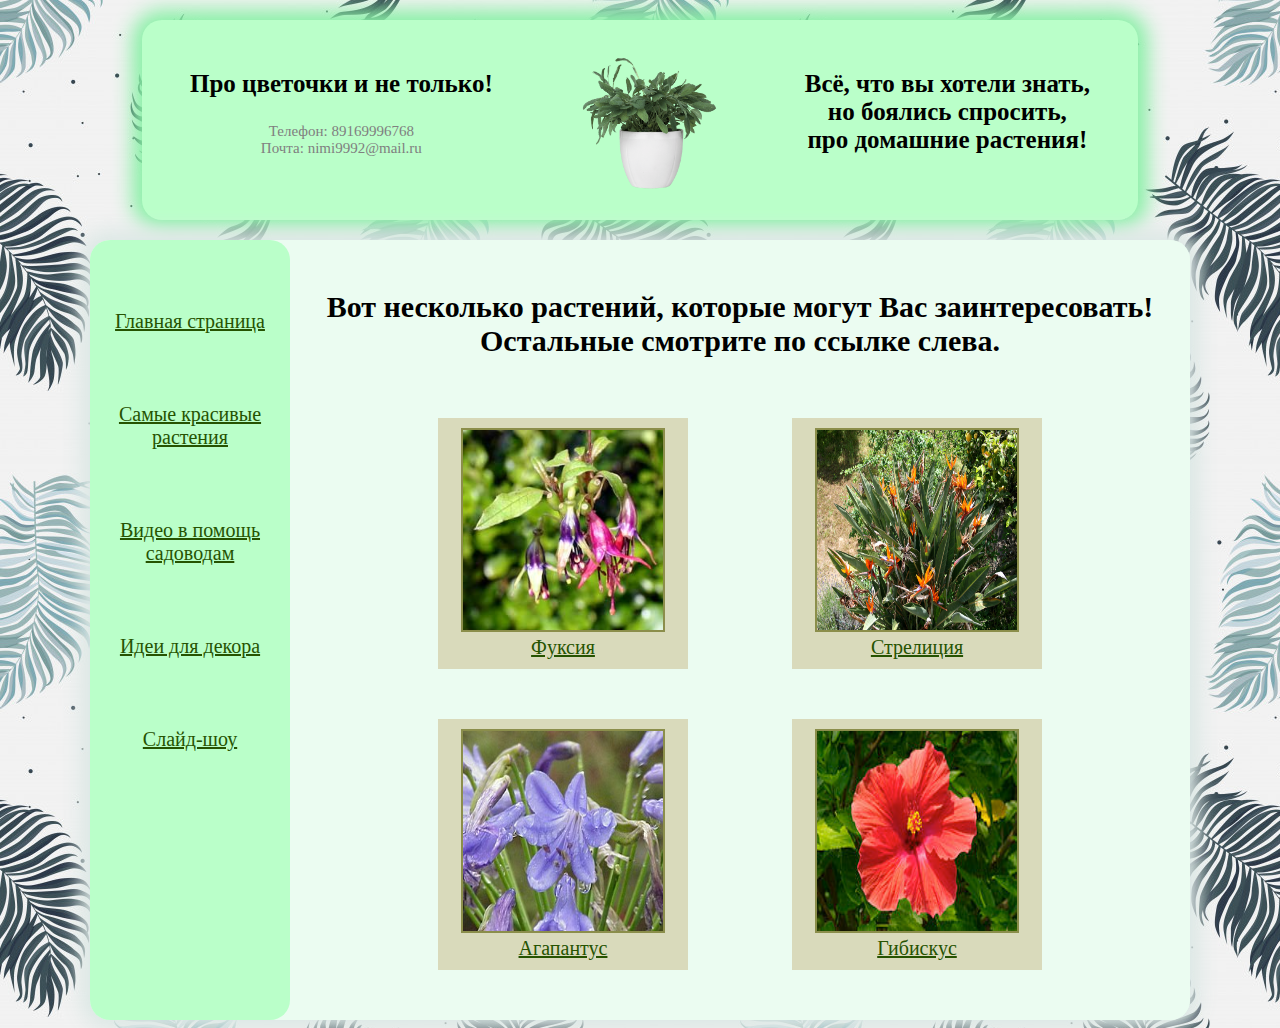
<file: Curse_adapt/index.html>
<!DOCTYPE html>
<html lang="en">
<head>
    <meta charset="UTF-8">
    <title>Plants</title>
    <link rel="icon" href="Favicon.jpg" type="image/jpg">
    <link rel="stylesheet" href="style.css">
    <style>
     body{
     background-image: url(background.jpg);
     }
     a:link {
     color: #265301;
     }
     a:visited {
     color: #437A16;
     }
     a:hover {
     background: #CDFEAA;
     }

    </style>
</head>
<body>
<div class="title">
    <div class="left">
        <p class="main_text">Про цветочки и не только!</p>
        <p class="small_text"> Телефон: 89169996768<br> Почта: nimi9992@mail.ru</p>
    </div>
    <img class="main_img" src="Цветки_в_горшке.png" alt="">
    <div class="right_text">Всё, что вы хотели знать,
        <br>но боялись спросить,
        <br> про домашние растения!
    </div>
</div>
<div class="second">
    <div class="info_left">
        <p class="link">
            <a href="index.html">Главная страница</a>
        </p>
        <p class="link">
            <a href="list.html">Самые красивые растения</a>
        </p>
        <p class="link">
            <a href="video.html">Видео в помощь садоводам</a>
        </p>
        <p class="link">
            <a href="dekor.html">Идеи для декора</a>
        </p>
        <p class="link">
            <a href="show.html">Слайд-шоу</a>
        </p>
    </div>

    <div class="info_right">
        <p class="right_text_main">Вот несколько растений, которые могут Вас заинтересовать!<br>
        Остальные смотрите по ссылке слева.</p>
        <div class="photo">
            <p><img src="Fuchsia.jpg" alt="" /></p>
            <a class="caption, link" href="Fuxia.html">Фуксия</a>
        </div>
        <div class="photo">
            <p><img src="Strelitzia.jpg" alt="" /></p>
            <a class="caption, link" href="Strelitzia.html">Стрелиция</a>
        </div>
        <div class="photo">
            <p><img src="Agapanthus.jpg" alt="" /></p>
            <a class="caption, link" href="Agapanthus.html">Агапантус</a>
        </div>
        <div class="photo">
            <p><img src="Hibiscus.jpg" alt="" /></p>
            <a class="caption, link" href="Hibiscus.html">Гибискус</a>
        </div>

    </div>
</div>
</body>
</html>
</file>
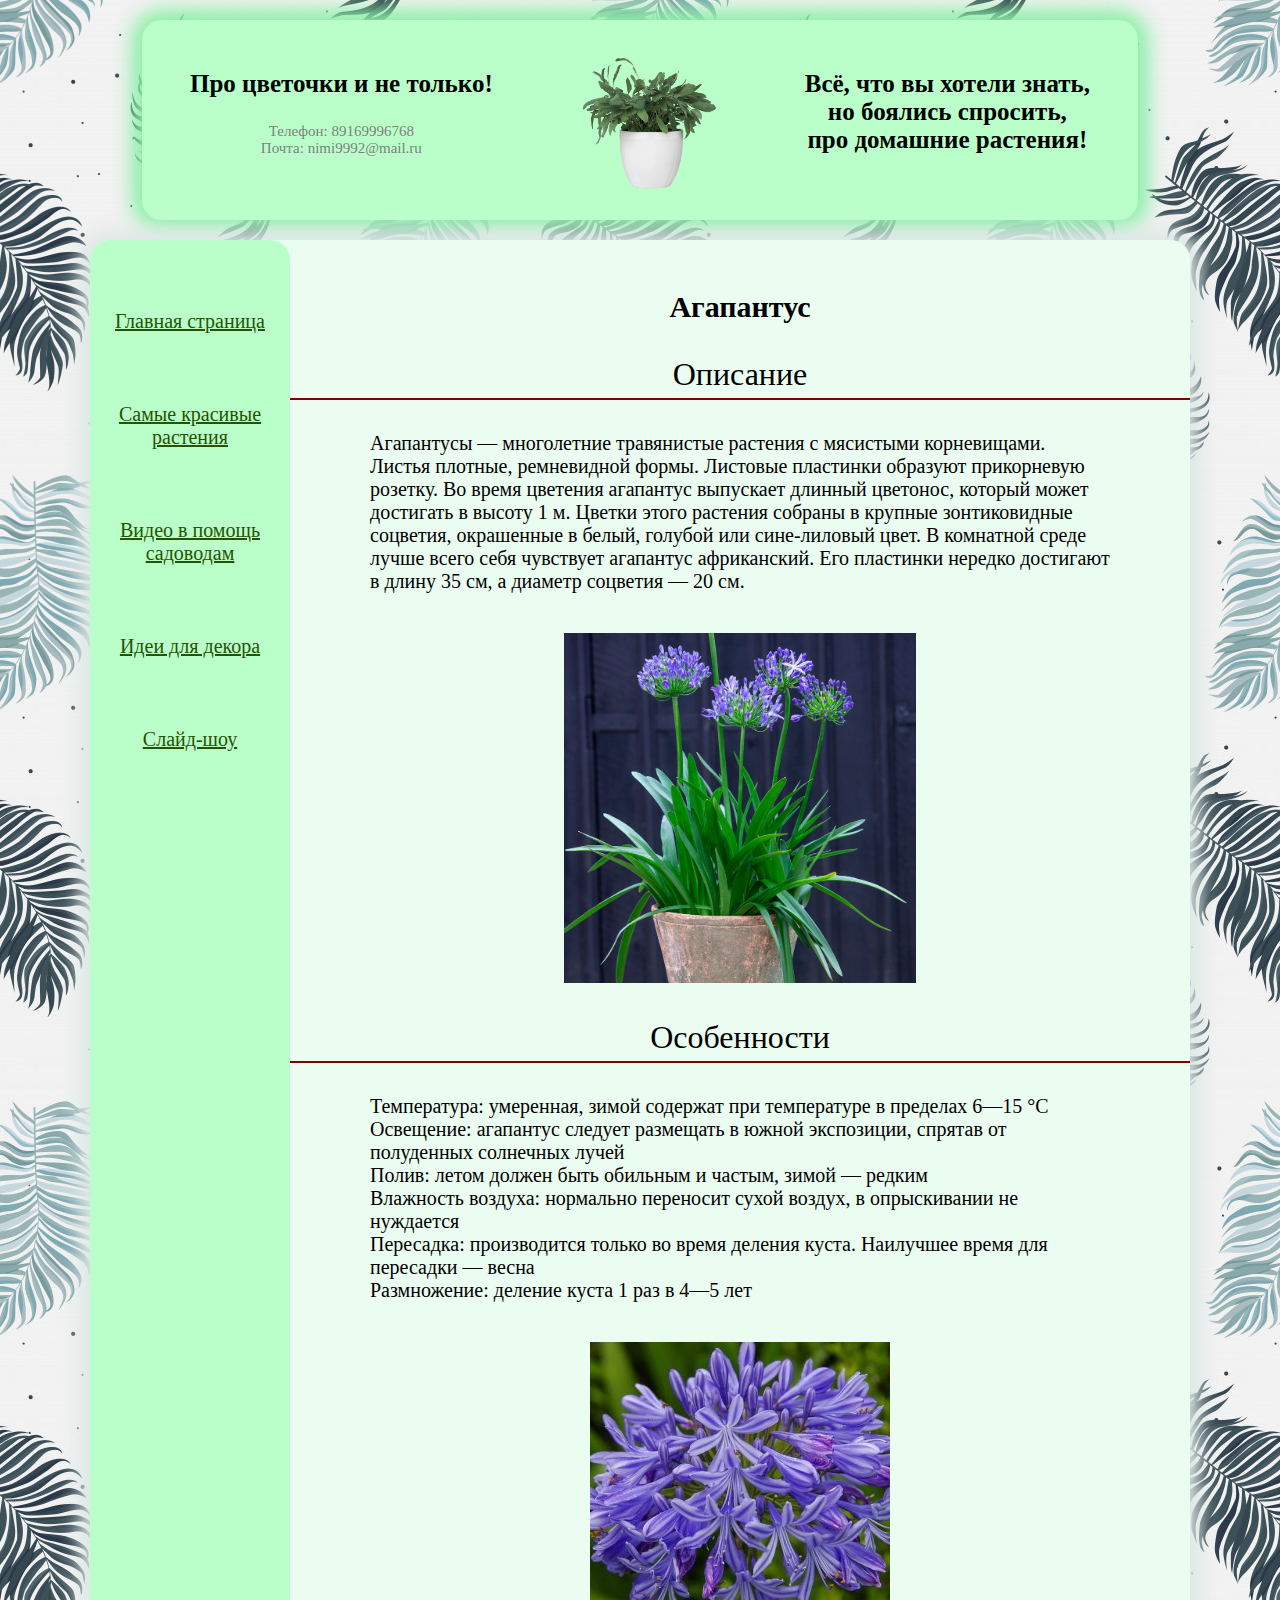
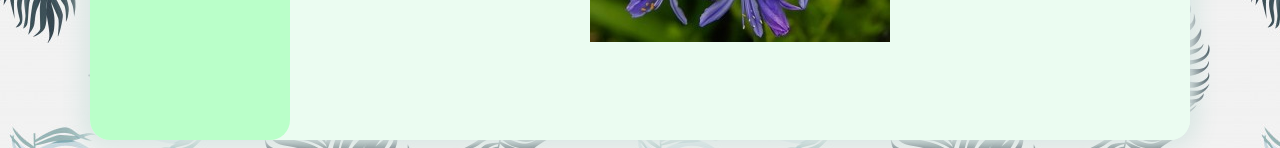
<file: Curse_adapt/Agapanthus.html>
<!DOCTYPE html>
<html lang="en">
<head>
    <meta charset="UTF-8">
    <title>Plants</title>
    <link rel="icon" href="Favicon.jpg" type="image/jpg">
    <link rel="stylesheet" href="style.css">
    <style>
     body{
     background-image: url(background.jpg);
     }
     a:link {
     color: #265301;
     }
     a:visited {
     color: #437A16;
     }
     a:hover {
     background: #CDFEAA;
     }

    </style>
</head>
<body>
<div class="title">
    <div class="left">
        <p class="main_text">Про цветочки и не только!</p>
        <p class="small_text"> Телефон: 89169996768<br> Почта: nimi9992@mail.ru</p>
    </div>
    <img class="main_img" src="Цветки_в_горшке.png">
    <div class="right_text">Всё, что вы хотели знать,
        <br>но боялись спросить,
        <br> про домашние растения!
    </div>
</div>
<div class="second_dekor">
    <div class="info_left_dekor">
        <p class="link">
            <a href="index.html">Главная страница</a>
        </p>
        <p class="link">
            <a href="list.html">Самые красивые растения</a>
        </p>
        <p class="link">
            <a href="video.html">Видео в помощь садоводам</a>
        </p>
        <p class="link">
            <a href="dekor.html">Идеи для декора</a>
        </p>
        <p class="link">
            <a href="show.html">Слайд-шоу</a>
        </p>
    </div>

    <div class="info_right_dekor">
        <p class="right_text_main">Агапантус</p>
        <p class="flower_title">Описание</p>
        <p class="flower_text">Агапантусы — многолетние травянистые растения
            с мясистыми корневищами.
            Листья плотные, ремневидной формы. Листовые пластинки образуют
            прикорневую розетку.
            Во время цветения агапантус выпускает длинный цветонос, который
            может достигать в высоту 1 м. Цветки этого растения собраны
            в крупные зонтиковидные соцветия, окрашенные в белый, голубой
            или сине-лиловый цвет.
            В комнатной среде лучше всего себя чувствует агапантус
            африканский. Его пластинки нередко достигают в длину 35 см,
            а диаметр соцветия — 20 см.</p>
        <img class="image_flower_big "src="Агапантус_1.jpg">
        <p class="flower_title">Особенности</p>
        <p class="flower_text">Температура:
            умеренная, зимой содержат при температуре в пределах 6—15 °C<br>
            Освещение:
            агапантус следует размещать в южной экспозиции, спрятав
            от полуденных солнечных лучей<br>
            Полив:
            летом должен быть обильным и частым,
            зимой — редким<br>
            Влажность воздуха:
            нормально переносит сухой воздух,
            в опрыскивании не нуждается<br>
            Пересадка:
            производится только во время деления куста.
            Наилучшее время для пересадки — весна<br>
            Размножение:
            деление куста 1 раз в 4—5 лет</p>
        <img class="image_flower "src="Агапантус_2.jpg">
    </div>
</div>
</body>
</html>
</file>
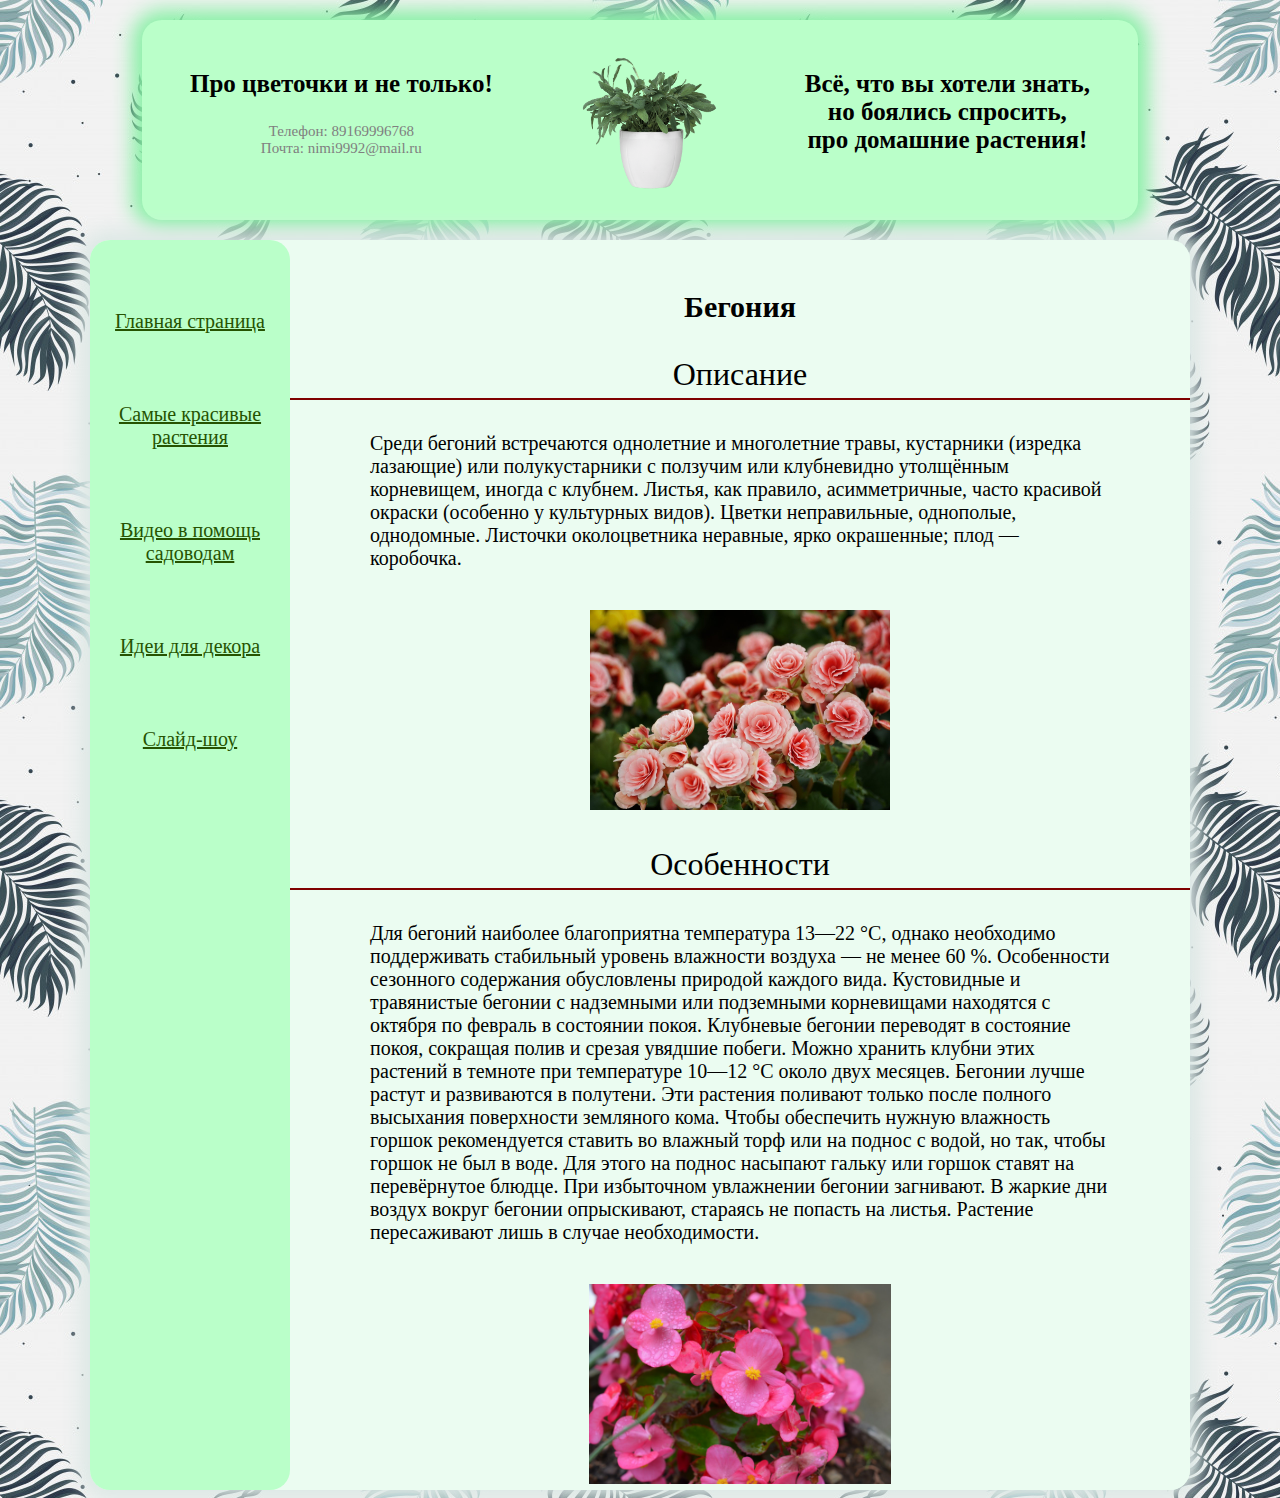
<file: Curse_adapt/Begonia.html>
<!DOCTYPE html>
<html lang="en">
<head>
    <meta charset="UTF-8">
    <title>Plants</title>
    <link rel="icon" href="Favicon.jpg" type="image/jpg">
    <link rel="stylesheet" href="style.css">
    <style>
     body{
     background-image: url(background.jpg);
     }
     a:link {
     color: #265301;
     }
     a:visited {
     color: #437A16;
     }
     a:hover {
     background: #CDFEAA;
     }

    </style>
</head>
<body>
<div class="title">
    <div class="left">
        <p class="main_text">Про цветочки и не только!</p>
        <p class="small_text"> Телефон: 89169996768<br> Почта: nimi9992@mail.ru</p>
    </div>
    <img class="main_img" src="Цветки_в_горшке.png">
    <div class="right_text">Всё, что вы хотели знать,
        <br>но боялись спросить,
        <br> про домашние растения!
    </div>
</div>
<div class="second_begonia">
    <div class="info_left_fuxia_begonia">
        <p class="link">
            <a href="index.html">Главная страница</a>
        </p>
        <p class="link">
            <a href="list.html">Самые красивые растения</a>
        </p>
        <p class="link">
            <a href="video.html">Видео в помощь садоводам</a>
        </p>
        <p class="link">
            <a href="dekor.html">Идеи для декора</a>
        </p>
        <p class="link">
            <a href="show.html">Слайд-шоу</a>
        </p>
    </div>

    <div class="info_right_fuxia_begonia">
        <p class="right_text_main">Бегония</p>
        <p class="flower_title">Описание</p>
        <p class="flower_text">Среди бегоний встречаются однолетние и
            многолетние травы, кустарники (изредка лазающие) или
            полукустарники с ползучим или клубневидно утолщённым
            корневищем, иногда с клубнем. Листья, как правило,
            асимметричные, часто красивой окраски (особенно у культурных
            видов). Цветки неправильные, однополые, однодомные.
            Листочки околоцветника неравные, ярко окрашенные; плод —
            коробочка.</p>
        <img class="image_flower_small"src="Бегония_1.jpg">
        <p class="flower_title">Особенности</p>
        <p class="flower_text">Для бегоний наиболее благоприятна
            температура 13—22 °C, однако необходимо поддерживать
            стабильный уровень влажности воздуха — не менее 60 %.
            Особенности сезонного содержания обусловлены природой каждого
            вида. Кустовидные и травянистые бегонии с надземными или
            подземными корневищами находятся с октября по февраль в
            состоянии покоя. Клубневые бегонии переводят в состояние
            покоя, сокращая полив и срезая увядшие побеги. Можно хранить
            клубни этих растений в темноте при температуре 10—12 °C около
            двух месяцев. Бегонии лучше растут и развиваются в полутени.
            Эти растения поливают только после полного высыхания
            поверхности земляного кома. Чтобы обеспечить нужную влажность
            горшок рекомендуется ставить во влажный торф или на поднос с
            водой, но так, чтобы горшок не был в воде. Для этого на
            поднос насыпают гальку или горшок ставят на перевёрнутое
            блюдце. При избыточном увлажнении бегонии загнивают. В жаркие
            дни воздух вокруг бегонии опрыскивают, стараясь не попасть
            на листья. Растение пересаживают лишь в случае необходимости.</p>
        <img class="image_flower_small "src="Бегония_2.jpg">
    </div>
</div>
</body>
</html>
</file>
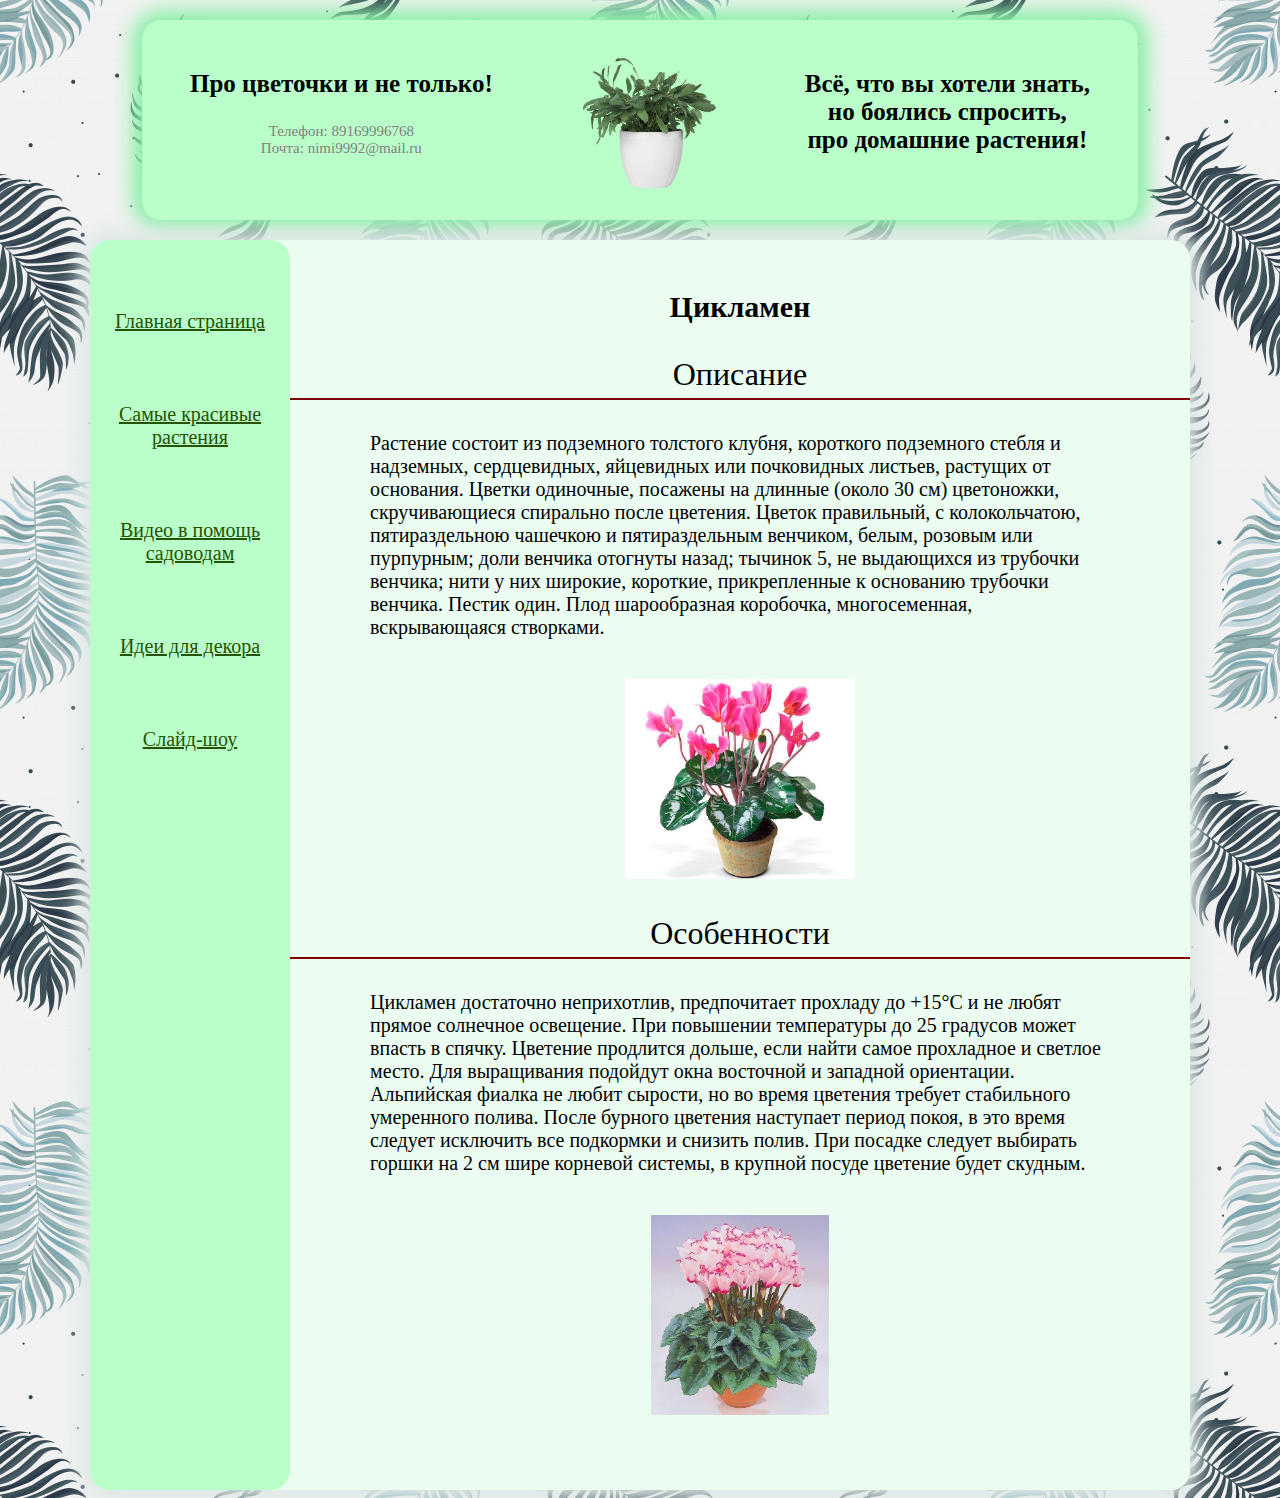
<file: Curse_adapt/Cyclamen.html>
<!DOCTYPE html>
<html lang="en">
<head>
    <meta charset="UTF-8">
    <title>Plants</title>
    <link rel="icon" href="Favicon.jpg" type="image/jpg">
    <link rel="stylesheet" href="style.css">
    <style>
     body{
     background-image: url(background.jpg);
     }
     a:link {
     color: #265301;
     }
     a:visited {
     color: #437A16;
     }
     a:hover {
     background: #CDFEAA;
     }

    </style>
</head>
<body>
<div class="title">
    <div class="left">
        <p class="main_text">Про цветочки и не только!</p>
        <p class="small_text"> Телефон: 89169996768<br> Почта: nimi9992@mail.ru</p>
    </div>
    <img class="main_img" src="Цветки_в_горшке.png">
    <div class="right_text">Всё, что вы хотели знать,
        <br>но боялись спросить,
        <br> про домашние растения!
    </div>
</div>
<div class="second_fuxia">
    <div class="info_left_fuxia">
        <p class="link">
            <a href="index.html">Главная страница</a>
        </p>
        <p class="link">
            <a href="list.html">Самые красивые растения</a>
        </p>
        <p class="link">
            <a href="video.html">Видео в помощь садоводам</a>
        </p>
        <p class="link">
            <a href="dekor.html">Идеи для декора</a>
        </p>
        <p class="link">
            <a href="show.html">Слайд-шоу</a>
        </p>
    </div>

    <div class="info_right_fuxia">
        <p class="right_text_main">Цикламен</p>
        <p class="flower_title">Описание</p>
        <p class="flower_text">Растение состоит из подземного толстого
            клубня, короткого подземного стебля и надземных,
            сердцевидных, яйцевидных или почковидных листьев,
            растущих от основания. Цветки одиночные, посажены на
            длинные (около 30 см) цветоножки, скручивающиеся спирально
            после цветения. Цветок правильный, с колокольчатою,
            пятираздельною чашечкою и пятираздельным венчиком, белым,
            розовым или пурпурным; доли венчика отогнуты назад; тычинок
            5, не выдающихся из трубочки венчика; нити у них широкие,
            короткие, прикрепленные к основанию трубочки венчика.
            Пестик один. Плод шарообразная коробочка, многосеменная,
            вскрывающаяся створками.</p>
        <img class="image_flower_small"src="Цикламен_1.jpg">
        <p class="flower_title">Особенности</p>
        <p class="flower_text">Цикламен достаточно неприхотлив,
            предпочитает прохладу до +15°С и не любят прямое
            солнечное освещение. При повышении температуры до 25
            градусов может впасть в спячку. Цветение продлится дольше,
            если найти самое прохладное и светлое место. Для выращивания
            подойдут окна восточной и западной ориентации. Альпийская
            фиалка не любит сырости, но во время цветения требует
            стабильного умеренного полива. После бурного цветения
            наступает период покоя, в это время следует исключить все
            подкормки и снизить полив. При посадке следует выбирать
            горшки на 2 см шире корневой системы, в крупной посуде
            цветение будет скудным.</p>
        <img class="image_flower_small"src="Цикламен_2.jpg">
    </div>
</div>
</body>
</html>
</file>
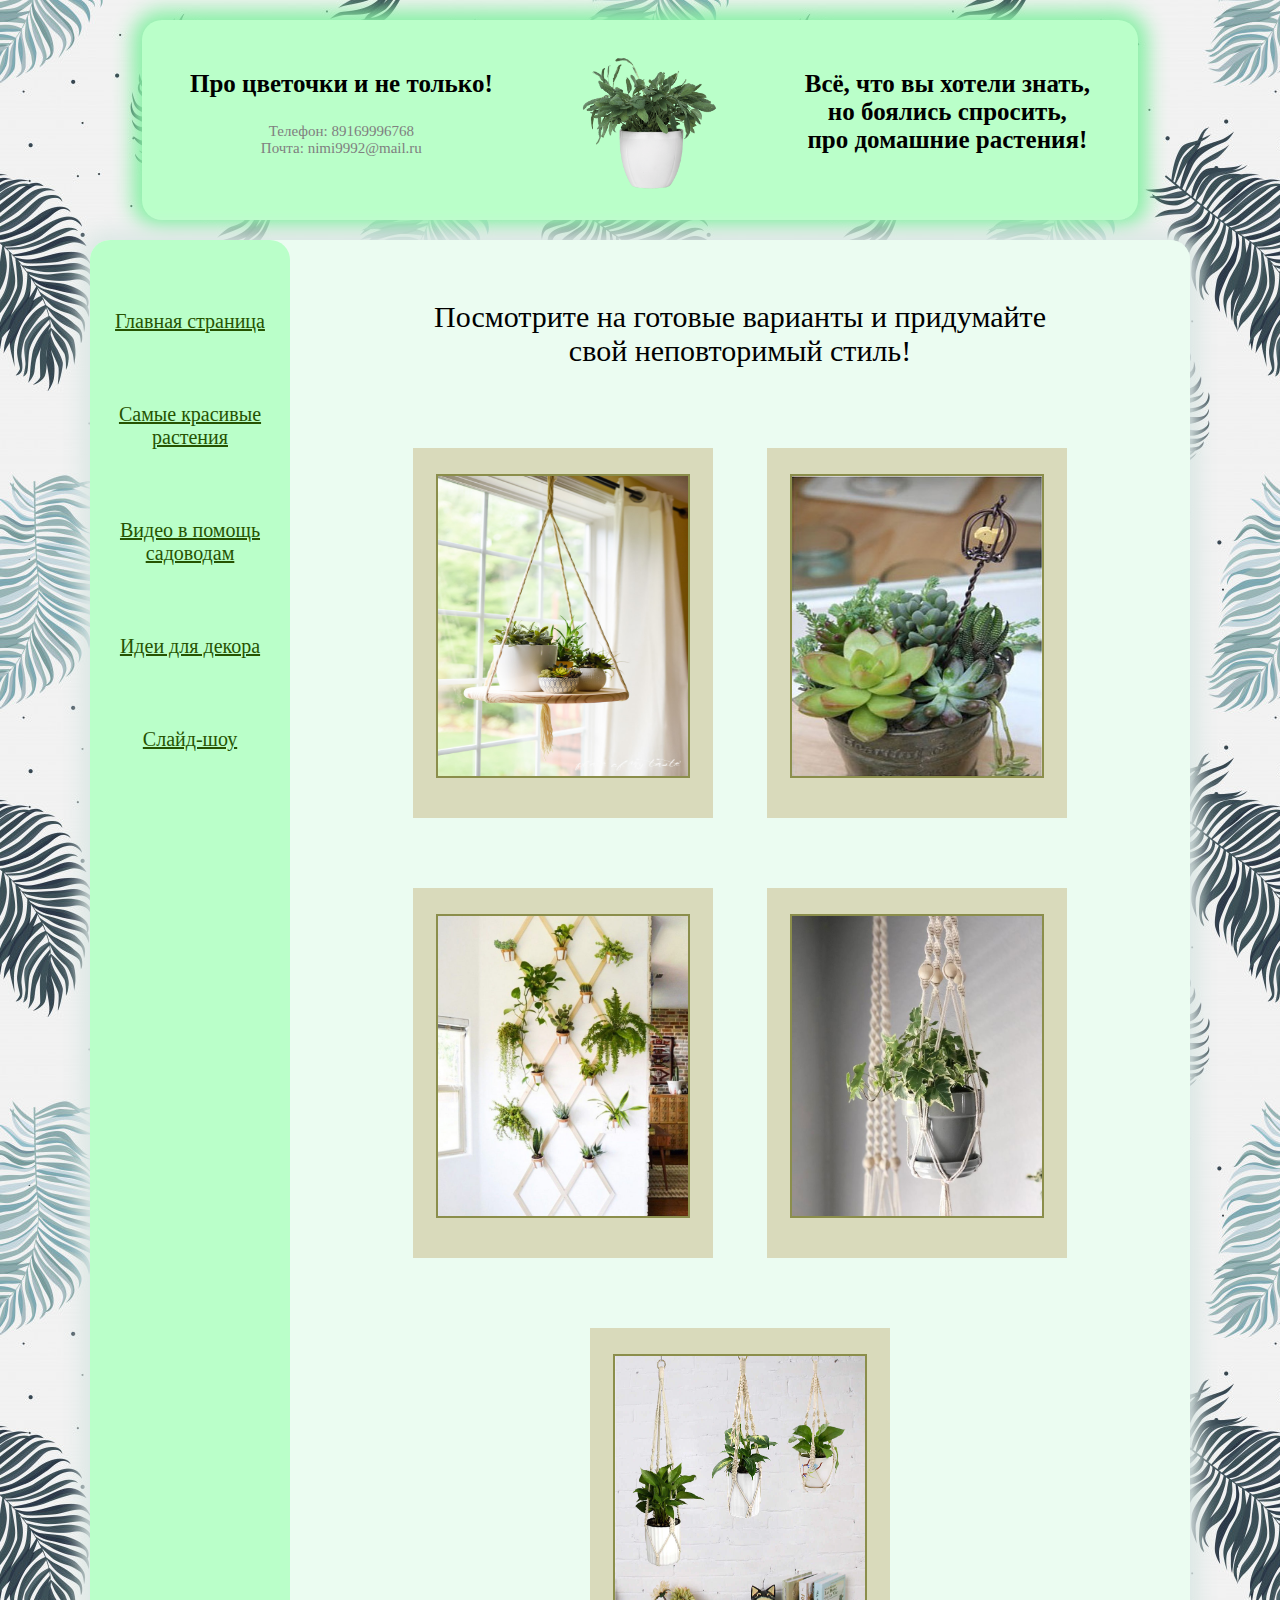
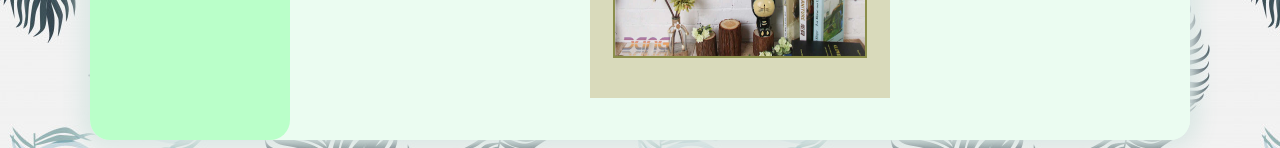
<file: Curse_adapt/dekor.html>
<!DOCTYPE html>
<html lang="en">
<head>
    <meta charset="UTF-8">
    <title>Plants</title>
    <link rel="icon" href="Favicon.jpg" type="image/jpg">
    <link rel="stylesheet" href="style.css">
    <style>
     body{
     background-image: url(background.jpg);
     }
     a:link {
     color: #265301;
     }
     a:visited {
     color: #437A16;
     }
     a:hover {
     background: #CDFEAA;
     }

    </style>
</head>
<body>
<div class="title">
    <div class="left">
        <p class="main_text">Про цветочки и не только!</p>
        <p class="small_text"> Телефон: 89169996768<br> Почта: nimi9992@mail.ru</p>
    </div>
    <img class="main_img" src="Цветки_в_горшке.png">
    <div class="right_text">Всё, что вы хотели знать,
        <br>но боялись спросить,
        <br> про домашние растения!
    </div>
</div>
<div class="second_dekor_style">
    <div class="info_left_dekor_style">
        <p class="link">
            <a href="index.html">Главная страница</a>
        </p>
        <p class="link">
            <a href="list.html">Самые красивые растения</a>
        </p>
        <p class="link">
            <a href="video.html">Видео в помощь садоводам</a>
        </p>
        <p class="link">
            <a href="dekor.html">Идеи для декора</a>
        </p>
        <p class="link">
            <a href="show.html">Слайд-шоу</a>
        </p>
    </div>

    <div class="info_right_dekor_style">
        <p class="right_text_dekor_main">
            Посмотрите на готовые варианты и придумайте <br>
            свой неповторимый стиль!</p>
        <div class="photo_dekor">
            <p><img src="Подвес.jpg" alt="" /></p>
        </div>
        <div class="photo_dekor">
            <p><img src="палочка.jpg" alt="" /></p>
        </div>
        <div class="photo_dekor">
            <p><img src="стенка.jpg" alt="" /></p>
        </div>
        <div class="photo_dekor">
            <p><img src="Веревки.jpg" alt="" /></p>
        </div>
        <div class="photo_dekor">
            <p><img src="висят.jpg" alt="" /></p>
        </div>
            <!--<div class="block">
                <p class="right_text_dekor"></p>
                <video controls class="video">
                    <source  src="Грунт.mp4" type="video/mp4">
                </video>
            </div>

            <div class="block">
                <p class="right_text_dekor">Выбор горшка:</p>
                <video controls class="video">
                    <source  src="Горшки.mp4" type="video/mp4">
                </video>
            </div>

            <div class="">
                <p class="right_text_dekor">Подвесить горшок с помощью верёвки:</p>
                <video controls class="video">
                    <source  src="Подвесить.mp4" type="video/mp4">
                </video>
            </div>
            -->
    </div>
</div>
</body>
</html>
</file>
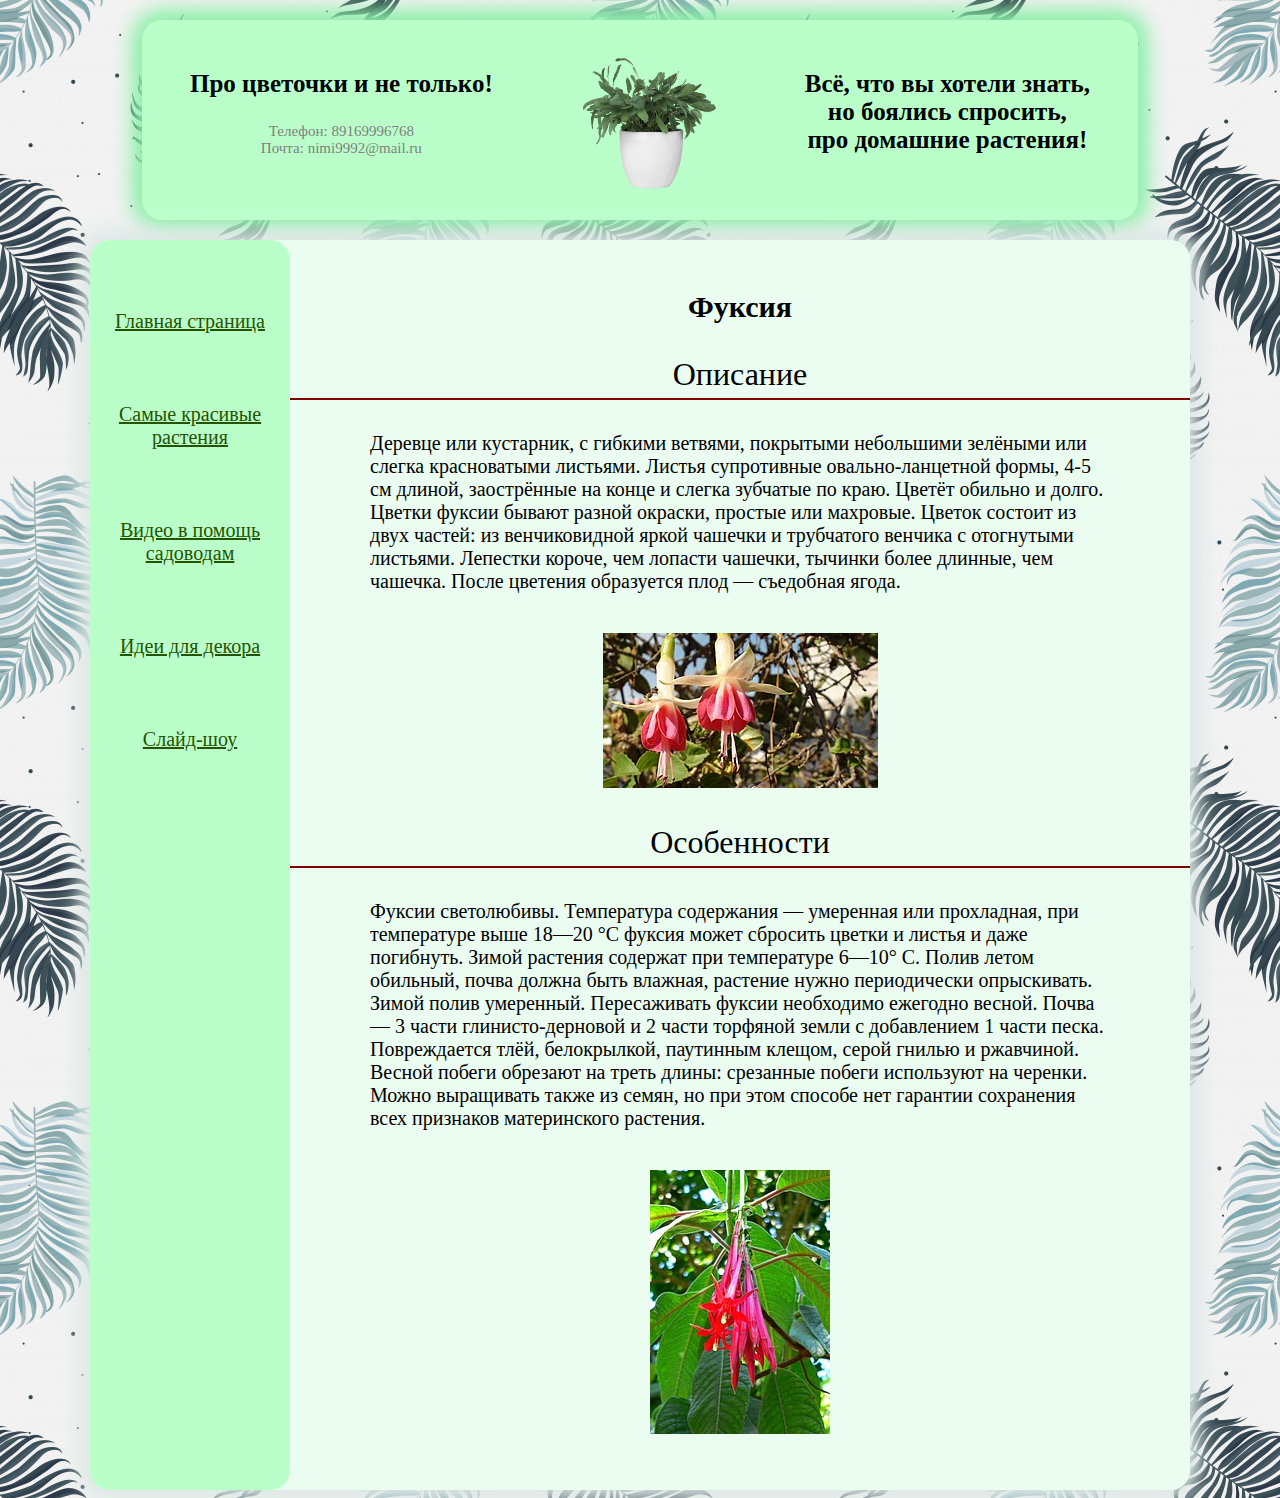
<file: Curse_adapt/Fuxia.html>
<!DOCTYPE html>
<html lang="en">
<head>
    <meta charset="UTF-8">
    <title>Plants</title>
    <link rel="icon" href="Favicon.jpg" type="image/jpg">
    <link rel="stylesheet" href="style.css">
    <style>
     body{
     background-image: url(background.jpg);
     }
     a:link {
     color: #265301;
     }
     a:visited {
     color: #437A16;
     }
     a:hover {
     background: #CDFEAA;
     }

    </style>
</head>
<body>
<div class="title">
    <div class="left">
        <p class="main_text">Про цветочки и не только!</p>
        <p class="small_text"> Телефон: 89169996768<br> Почта: nimi9992@mail.ru</p>
    </div>
    <img class="main_img" src="Цветки_в_горшке.png">
    <div class="right_text">Всё, что вы хотели знать,
        <br>но боялись спросить,
        <br> про домашние растения!
    </div>
</div>
<div class="second_fuxia">
    <div class="info_left_fuxia">
        <p class="link">
            <a href="index.html">Главная страница</a>
        </p>
        <p class="link">
            <a href="list.html">Самые красивые растения</a>
        </p>
        <p class="link">
            <a href="video.html">Видео в помощь садоводам</a>
        </p>
        <p class="link">
            <a href="dekor.html">Идеи для декора</a>
        </p>
        <p class="link">
            <a href="show.html">Слайд-шоу</a>
        </p>
    </div>

    <div class="info_right_fuxia">
        <p class="right_text_main">Фуксия</p>
        <p class="flower_title">Описание</p>
        <p class="flower_text">Деревце или кустарник, с гибкими ветвями,
            покрытыми небольшими зелёными или слегка
            красноватыми листьями. Листья супротивные
            овально-ланцетной формы, 4-5 см длиной, заострённые
            на конце и слегка зубчатые по краю. Цветёт обильно и долго.
            Цветки фуксии бывают разной окраски, простые или махровые.
            Цветок состоит из двух частей: из венчиковидной яркой
            чашечки и трубчатого венчика с отогнутыми листьями.
            Лепестки короче, чем лопасти чашечки, тычинки более
            длинные, чем чашечка. После цветения образуется плод —
            съедобная ягода.</p>
       <img class="image_flower "src="Фуксия_1.jpg">
        <p class="flower_title">Особенности</p>
        <p class="flower_text">Фуксии светолюбивы. Температура содержания
            — умеренная или прохладная, при температуре выше 18—20 °C фуксия
            может сбросить цветки и листья и даже погибнуть. Зимой
            растения содержат при температуре 6—10° С. Полив летом обильный,
            почва должна быть влажная, растение нужно периодически
            опрыскивать. Зимой полив умеренный. Пересаживать фуксии
            необходимо ежегодно весной. Почва — 3 части глинисто-дерновой
            и 2 части торфяной земли с добавлением 1 части песка.<br>
            Повреждается тлёй, белокрылкой, паутинным клещом, серой гнилью
            и ржавчиной. <br> Весной побеги обрезают на треть длины:
            срезанные побеги используют на черенки. Можно выращивать
            также из семян, но при этом способе нет гарантии сохранения
            всех признаков материнского растения.</p>
        <img class="image_flower "src="Фуксия_2.jpg">
    </div>
</div>
</body>
</html>
</file>
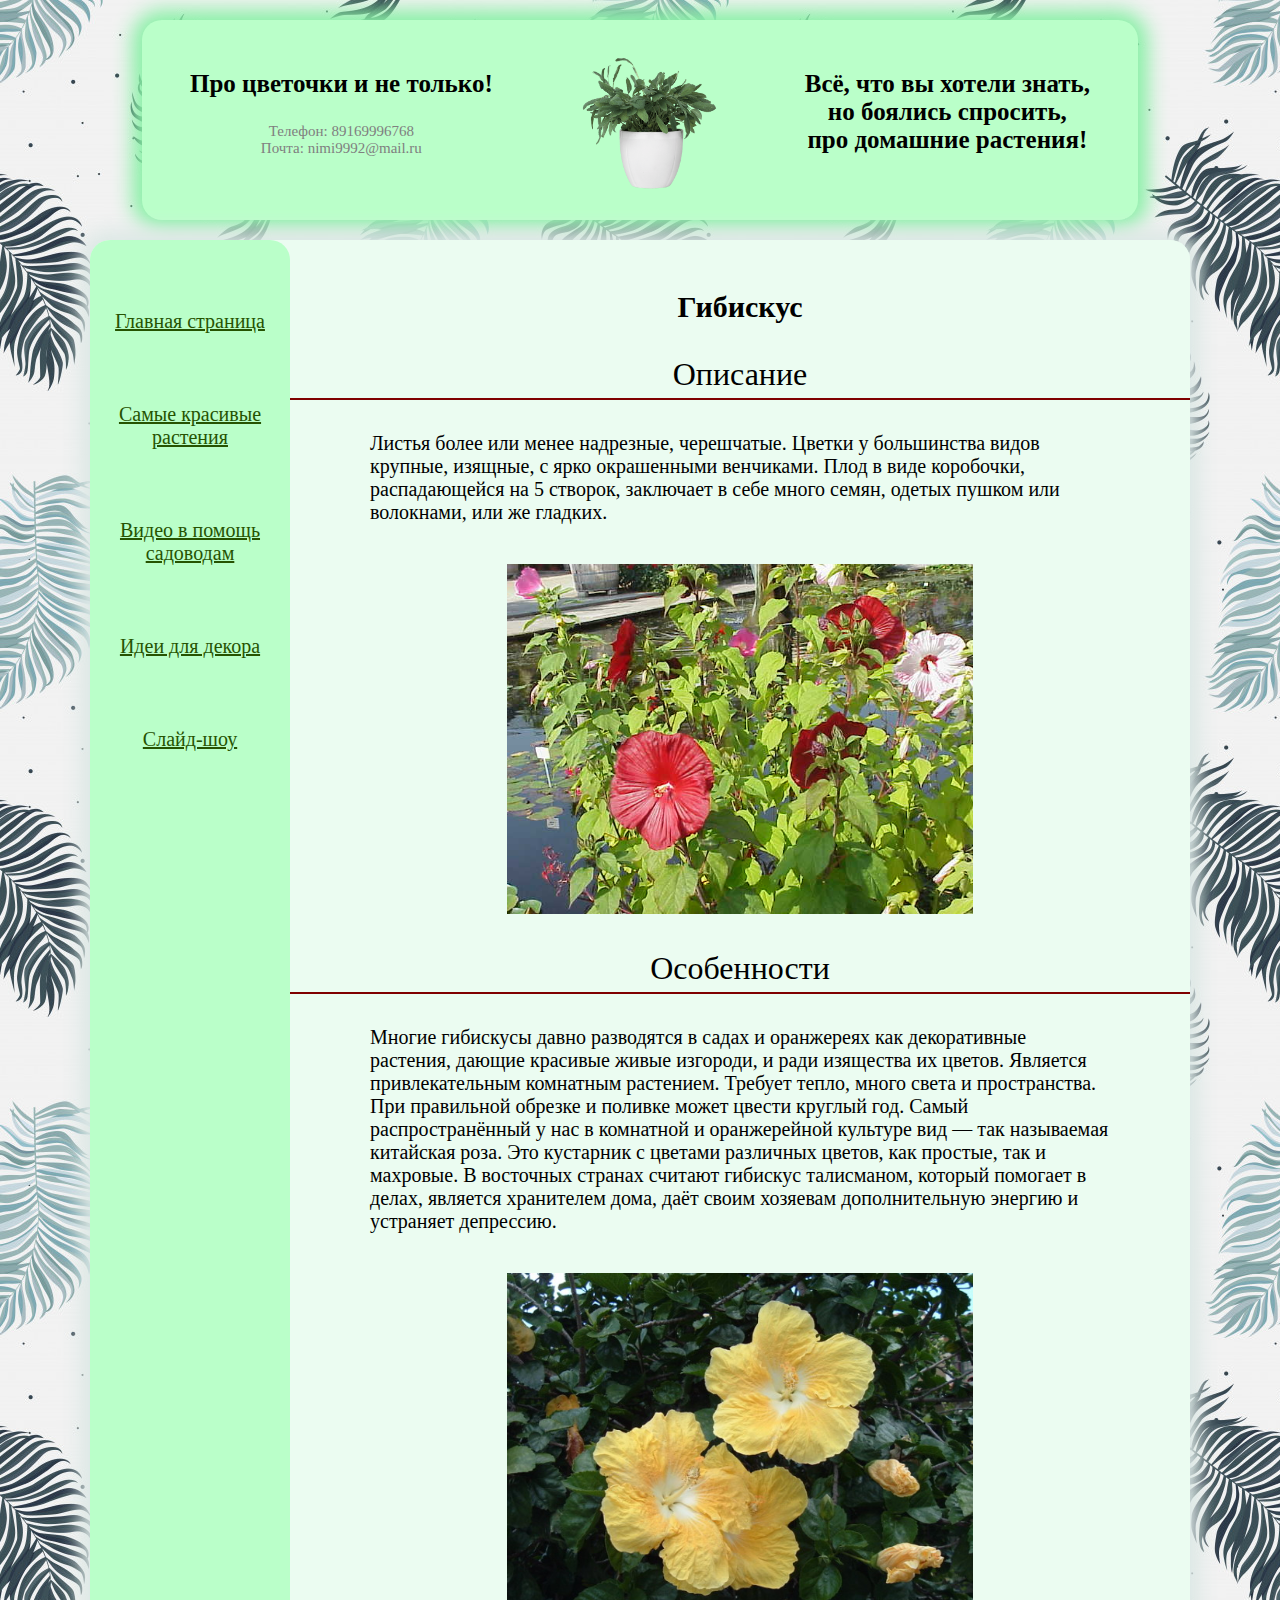
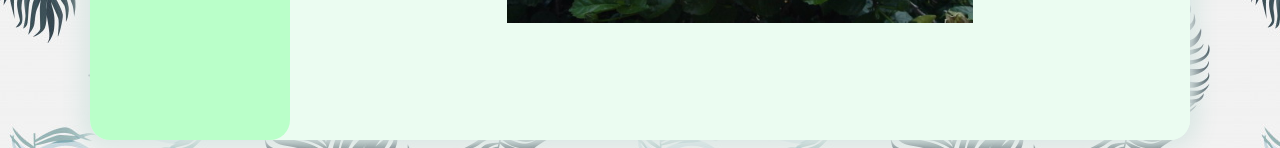
<file: Curse_adapt/Hibiscus.html>
<!DOCTYPE html>
<html lang="en">
<head>
    <meta charset="UTF-8">
    <title>Plants</title>
    <link rel="icon" href="Favicon.jpg" type="image/jpg">
    <link rel="stylesheet" href="style.css">
    <style>
     body{
     background-image: url(background.jpg);
     }
     a:link {
     color: #265301;
     }
     a:visited {
     color: #437A16;
     }
     a:hover {
     background: #CDFEAA;
     }

    </style>
</head>
<body>
<div class="title">
    <div class="left">
        <p class="main_text">Про цветочки и не только!</p>
        <p class="small_text"> Телефон: 89169996768<br> Почта: nimi9992@mail.ru</p>
    </div>
    <img class="main_img" src="Цветки_в_горшке.png">
    <div class="right_text">Всё, что вы хотели знать,
        <br>но боялись спросить,
        <br> про домашние растения!
    </div>
</div>
<div class="second_dekor">
    <div class="info_left_dekor">
        <p class="link">
            <a href="index.html">Главная страница</a>
        </p>
        <p class="link">
            <a href="list.html">Самые красивые растения</a>
        </p>
        <p class="link">
            <a href="video.html">Видео в помощь садоводам</a>
        </p>
        <p class="link">
            <a href="dekor.html">Идеи для декора</a>
        </p>
        <p class="link">
            <a href="show.html">Слайд-шоу</a>
        </p>
    </div>

    <div class="info_right_dekor">
        <p class="right_text_main">Гибискус</p>
        <p class="flower_title">Описание</p>
        <p class="flower_text">Листья более или менее надрезные, черешчатые.
            Цветки у большинства видов крупные, изящные, с ярко окрашенными
            венчиками. Плод в виде коробочки, распадающейся на 5 створок,
            заключает в себе много семян, одетых пушком или волокнами, или
            же гладких.</p>
        <img class="image_flower_big"src="Гибискус_1.jpg">
        <p class="flower_title">Особенности</p>
        <p class="flower_text">Многие гибискусы давно разводятся в садах
            и оранжереях как декоративные растения, дающие красивые
            живые изгороди, и ради изящества их цветов. Является
            привлекательным комнатным растением. Требует тепло, много
            света и пространства. При правильной обрезке и поливке может
            цвести круглый год. Самый распространённый у нас в комнатной
            и оранжерейной культуре вид — так называемая китайская роза.
            Это кустарник с цветами различных цветов, как простые,
            так и махровые. В восточных странах считают гибискус талисманом,
            который помогает в делах, является хранителем дома,
            даёт своим хозяевам дополнительную энергию и устраняет
            депрессию.</p>
        <img class="image_flower_big "src="Гибискус_2.jpg">
    </div>
</div>
</body>
</html>
</file>
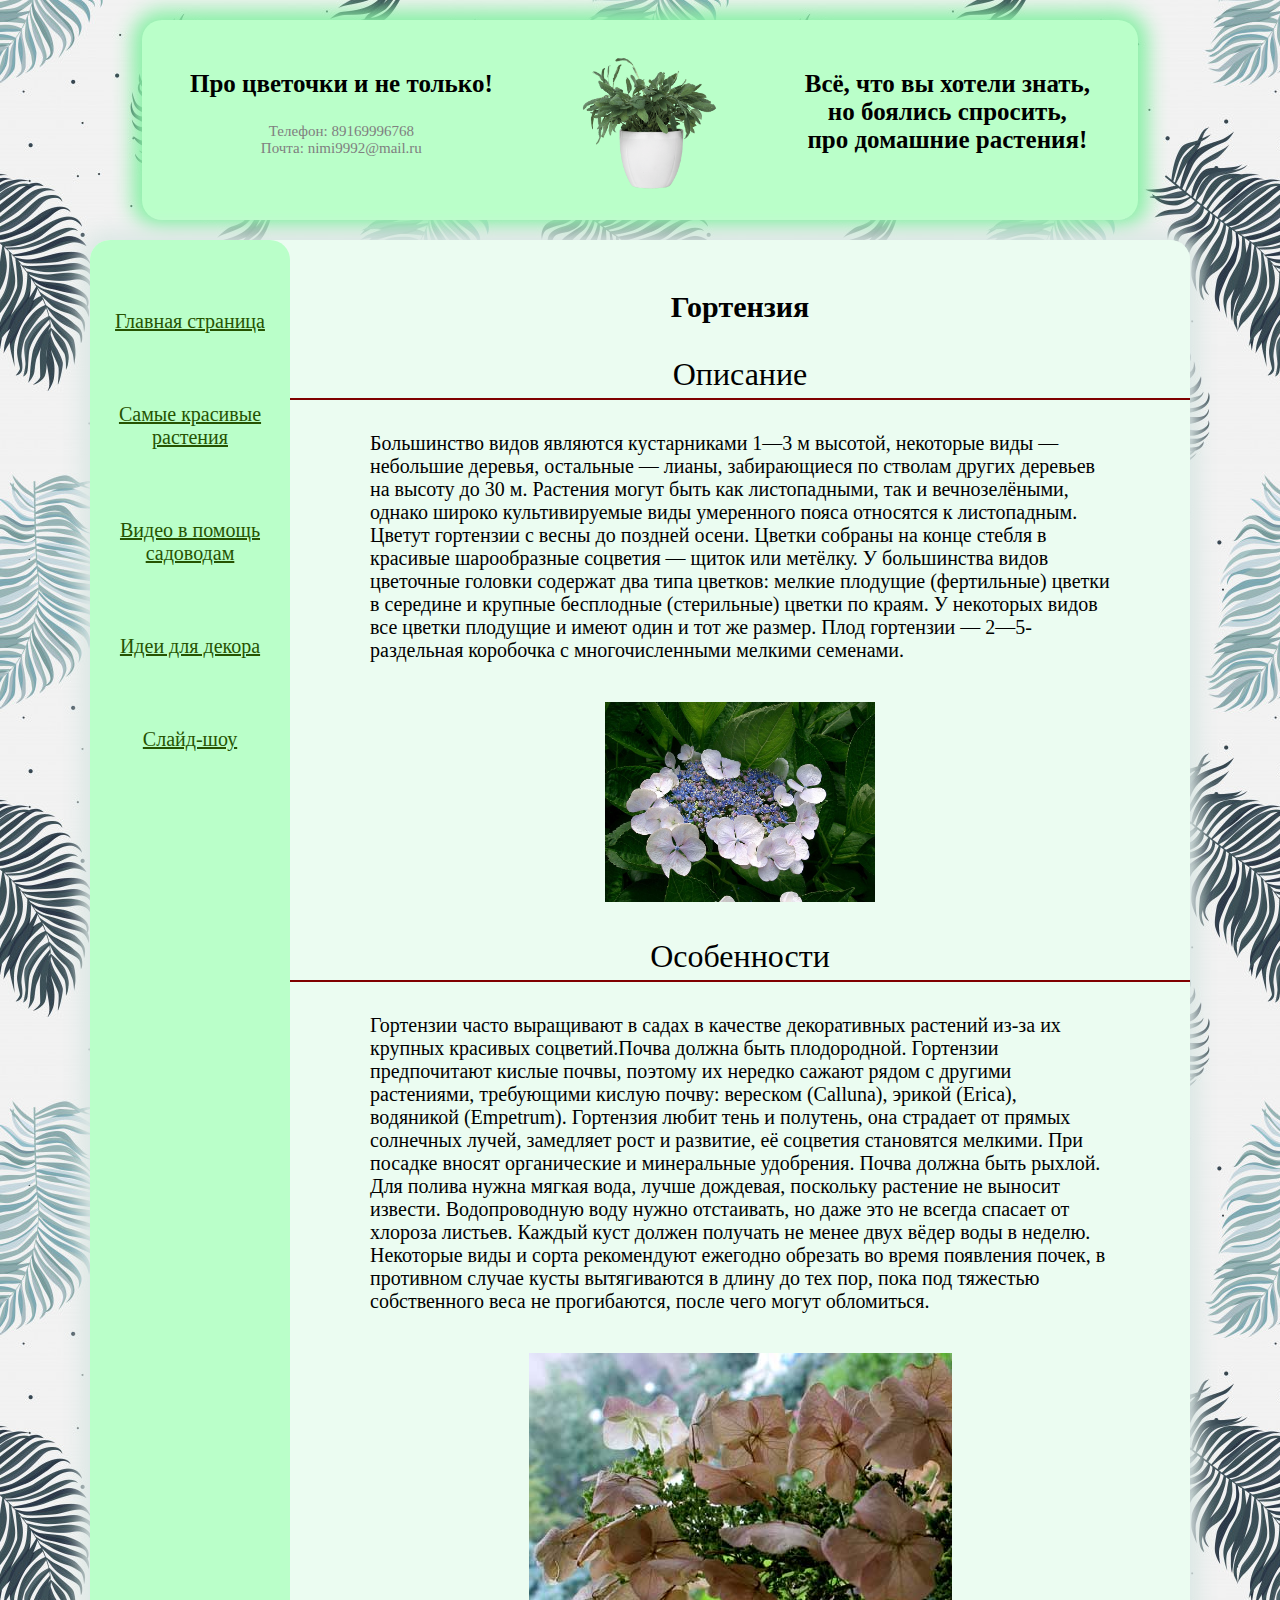
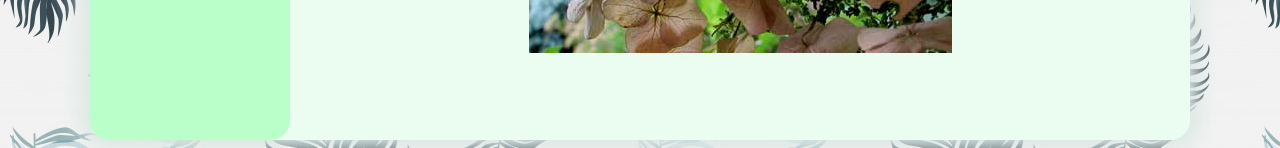
<file: Curse_adapt/Hydrangea.html>
<!DOCTYPE html>
<html lang="en">
<head>
    <meta charset="UTF-8">
    <title>Plants</title>
    <link rel="icon" href="Favicon.jpg" type="image/jpg">
    <link rel="stylesheet" href="style.css">
    <style>
     body{
     background-image: url(background.jpg);
     }
     a:link {
     color: #265301;
     }
     a:visited {
     color: #437A16;
     }
     a:hover {
     background: #CDFEAA;
     }

    </style>
</head>
<body>
<div class="title">
    <div class="left">
        <p class="main_text">Про цветочки и не только!</p>
        <p class="small_text"> Телефон: 89169996768<br> Почта: nimi9992@mail.ru</p>
    </div>
    <img class="main_img" src="Цветки_в_горшке.png">
    <div class="right_text">Всё, что вы хотели знать,
        <br>но боялись спросить,
        <br> про домашние растения!
    </div>
</div>
<div class="second_dekor_hydrangea">
    <div class="info_left_dekor_hydrangea">
        <p class="link">
            <a href="index.html">Главная страница</a>
        </p>
        <p class="link">
            <a href="list.html">Самые красивые растения</a>
        </p>
        <p class="link">
            <a href="video.html">Видео в помощь садоводам</a>
        </p>
        <p class="link">
            <a href="dekor.html">Идеи для декора</a>
        </p>
        <p class="link">
            <a href="show.html">Слайд-шоу</a>
        </p>
    </div>

    <div class="info_right_dekor_hydrangea">
        <p class="right_text_main">Гортензия</p>
        <p class="flower_title">Описание</p>
        <p class="flower_text">Большинство видов являются кустарниками
            1—3 м высотой, некоторые виды — небольшие деревья, остальные
            — лианы, забирающиеся по стволам других деревьев на высоту
            до 30 м. Растения могут быть как листопадными, так и
            вечнозелёными, однако широко культивируемые виды умеренного
            пояса относятся к листопадным. Цветут гортензии с весны
            до поздней осени. Цветки собраны на конце стебля в
            красивые шарообразные соцветия — щиток или метёлку. У
            большинства видов цветочные головки содержат два типа
            цветков: мелкие плодущие (фертильные) цветки в середине
            и крупные бесплодные (стерильные) цветки по краям. У
            некоторых видов все цветки плодущие и имеют один и тот
            же размер. Плод гортензии — 2—5-раздельная коробочка
            с многочисленными мелкими семенами.</p>
        <img class="image_flower_small"src="Гортензия_1.jpg">
        <p class="flower_title">Особенности</p>
        <p class="flower_text">Гортензии часто выращивают в садах в
            качестве декоративных растений из-за их крупных красивых
            соцветий.Почва должна быть плодородной. Гортензии предпочитают
            кислые почвы, поэтому их нередко сажают рядом с другими
            растениями, требующими кислую почву: вереском (Calluna),
            эрикой (Erica), водяникой (Empetrum). Гортензия любит тень
            и полутень, она страдает от прямых солнечных лучей, замедляет
            рост и развитие, её соцветия становятся мелкими.  При посадке вносят органические и минеральные
            удобрения. Почва должна быть рыхлой. Для полива нужна
            мягкая вода, лучше дождевая, поскольку растение не выносит
            извести. Водопроводную воду нужно отстаивать, но даже это
            не всегда спасает от хлороза листьев. Каждый куст должен
            получать не менее двух вёдер воды в неделю. Некоторые виды
            и сорта рекомендуют ежегодно обрезать во время появления
            почек, в противном случае кусты вытягиваются в длину до
            тех пор, пока под тяжестью собственного веса не прогибаются,
            после чего могут обломиться.</p>
        <img class="image_flower "src="Гортензия_2.jpg">
    </div>
</div>
</body>
</html>
</file>
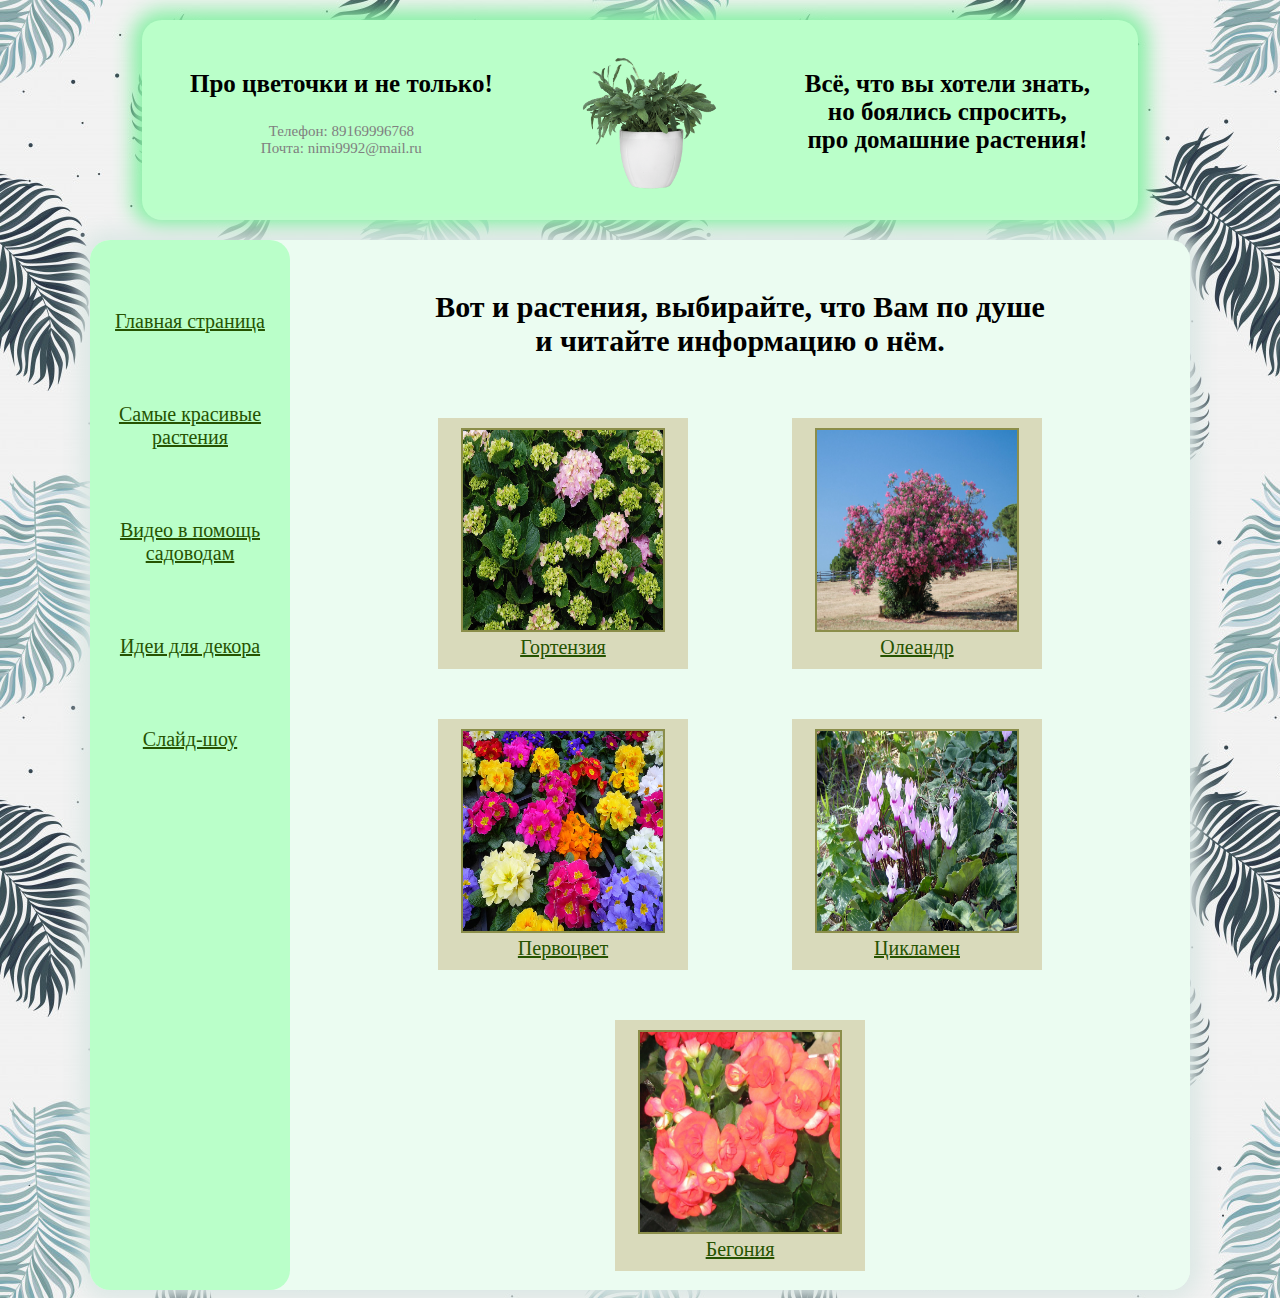
<file: Curse_adapt/list.html>
<!DOCTYPE html>
<html lang="en">
<head>
    <meta charset="UTF-8">
    <meta name="viewport" content="width=device-width,initial-scale=1">
    <title>Plants</title>
    <link rel="icon" href="Favicon.jpg" type="image/jpg">
    <link rel="stylesheet" href="style.css">

    <style>
     body{
     background-image: url(background.jpg);
     }
     a:link {
     color: #265301;
     }
     a:visited {
     color: #437A16;
     }
     a:hover {
     background: #CDFEAA;
     }

    </style>
</head>
<body>
<div class="title">
    <div class="left">
        <p class="main_text">Про цветочки и не только!</p>
        <p class="small_text"> Телефон: 89169996768<br> Почта: nimi9992@mail.ru</p>
    </div>
    <img class="main_img" src="Цветки_в_горшке.png">
    <div class="right_text">Всё, что вы хотели знать,
        <br>но боялись спросить,
        <br> про домашние растения!
    </div>
</div>
<div class="second_list">
    <div class="info_left_list">
        <p class="link">
            <a href="index.html">Главная страница</a>
        </p>
        <p class="link">
            <a href="list.html">Самые красивые растения</a>
        </p>
        <p class="link">
            <a href="video.html">Видео в помощь садоводам</a>
        </p>
        <p class="link">
            <a href="dekor.html">Идеи для декора</a>
        </p>
        <p class="link">
            <a href="show.html">Слайд-шоу</a>
        </p>
    </div>

    <div class="info_right_list">
        <p class="right_text_main">Вот и растения, выбирайте, что Вам по душе <br> и читайте информацию о нём.</p>
        <div class="photo">
            <p><img src="Hydrangea.jpg" alt="" /></p>
            <a class="caption, link" href="Hydrangea.html">Гортензия</a>
        </div>
        <div class="photo">
            <p><img src="Oleander.jpg" alt="" /></p>
            <a class="caption, link" href="Oleander.html">Олеандр</a>
        </div>
        <div class="photo">
            <p><img src="Primula.jpg" alt="" /></p>
            <a class="caption, link" href="Primula.html">Первоцвет</a>
        </div>
        <div class="photo">
            <p><img src="Cyclamen.jpg" alt="" /></p>
            <a class="caption, link" href="Cyclamen.html">Цикламен</a>
        </div>
        <div class="photo">
            <p><img src="Begonia.jpg" alt="" /></p>
            <a class="caption, link" href="Begonia.html">Бегония</a>
        </div>

    </div>
</div>
</body>
</html>
</file>
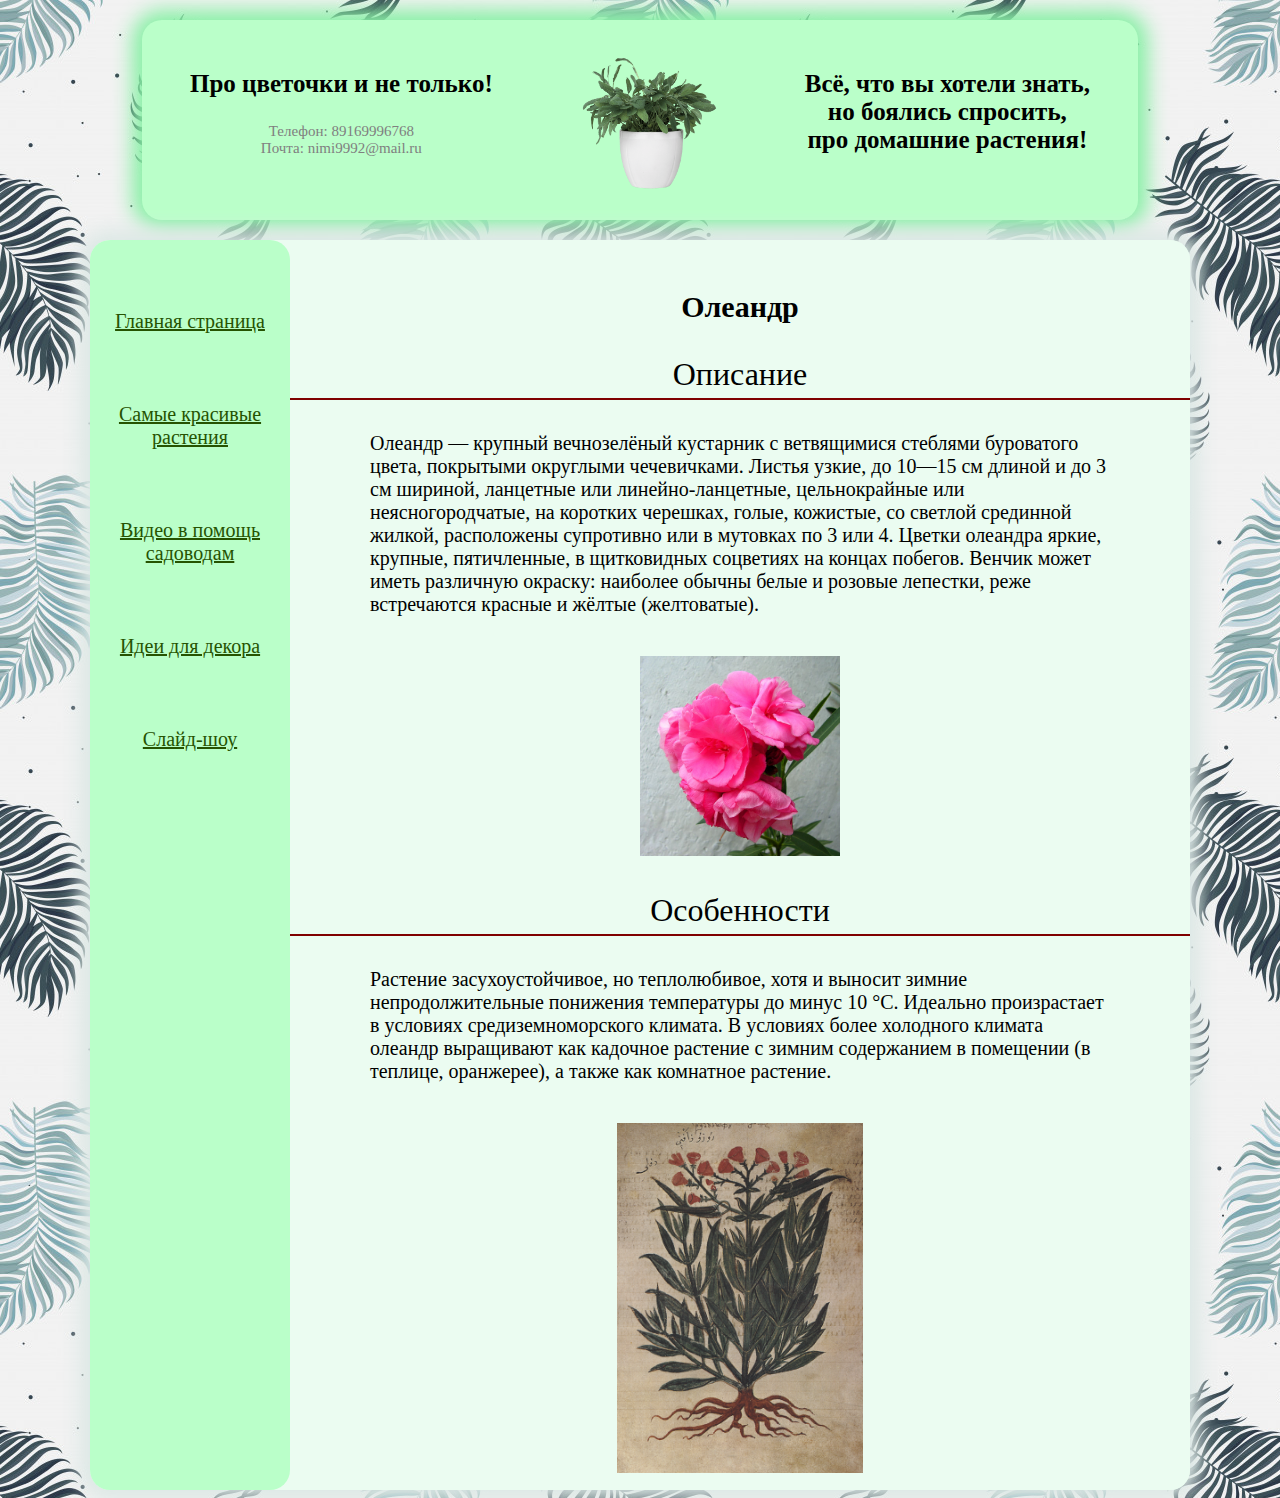
<file: Curse_adapt/Oleander.html>
<!DOCTYPE html>
<html lang="en">
<head>
    <meta charset="UTF-8">
    <title>Plants</title>
    <link rel="icon" href="Favicon.jpg" type="image/jpg">
    <link rel="stylesheet" href="style.css">
    <style>
     body{
     background-image: url(background.jpg);
     }
     a:link {
     color: #265301;
     }
     a:visited {
     color: #437A16;
     }
     a:hover {
     background: #CDFEAA;
     }

    </style>
</head>
<body>
<div class="title">
    <div class="left">
        <p class="main_text">Про цветочки и не только!</p>
        <p class="small_text"> Телефон: 89169996768<br> Почта: nimi9992@mail.ru</p>
    </div>
    <img class="main_img" src="Цветки_в_горшке.png">
    <div class="right_text">Всё, что вы хотели знать,
        <br>но боялись спросить,
        <br> про домашние растения!
    </div>
</div>
<div class="second_fuxia">
    <div class="info_left_fuxia">
        <p class="link">
            <a href="index.html">Главная страница</a>
        </p>
        <p class="link">
            <a href="list.html">Самые красивые растения</a>
        </p>
        <p class="link">
            <a href="video.html">Видео в помощь садоводам</a>
        </p>
        <p class="link">
            <a href="dekor.html">Идеи для декора</a>
        </p>
        <p class="link">
            <a href="show.html">Слайд-шоу</a>
        </p>
    </div>

    <div class="info_right_fuxia">
        <p class="right_text_main">Олеандр</p>
        <p class="flower_title">Описание</p>
        <p class="flower_text">Олеандр — крупный вечнозелёный кустарник с
            ветвящимися стеблями буроватого цвета, покрытыми округлыми
            чечевичками. Листья узкие, до 10—15 см длиной и до 3 см
            шириной, ланцетные или линейно-ланцетные, цельнокрайные или
            неясногородчатые, на коротких черешках, голые, кожистые, со
            светлой срединной жилкой, расположены супротивно или в
            мутовкаx по 3 или 4. Цветки олеандра яркие, крупные,
            пятичленные, в щитковидных соцветиях на концах побегов.
            Венчик может иметь различную окраску: наиболее обычны белые
            и розовые лепестки, реже встречаются красные и жёлтые
            (желтоватые).</p>
        <img class="image_flower_small"src="Олеандр_1.jpg">
        <p class="flower_title">Особенности</p>
        <p class="flower_text">Растение засухоустойчивое, но теплолюбивое,
            хотя и выносит зимние непродолжительные понижения температуры
            до минус 10 °C. Идеально произрастает в условиях
            средиземноморского климата. В условиях более холодного
            климата олеандр выращивают как кадочное растение с зимним
            содержанием в помещении (в теплице, оранжерее), а также как
            комнатное растение.</p>
        <img class="image_flower_big"src="Олеандр_2.png">
    </div>
</div>
</body>
</html>
</file>
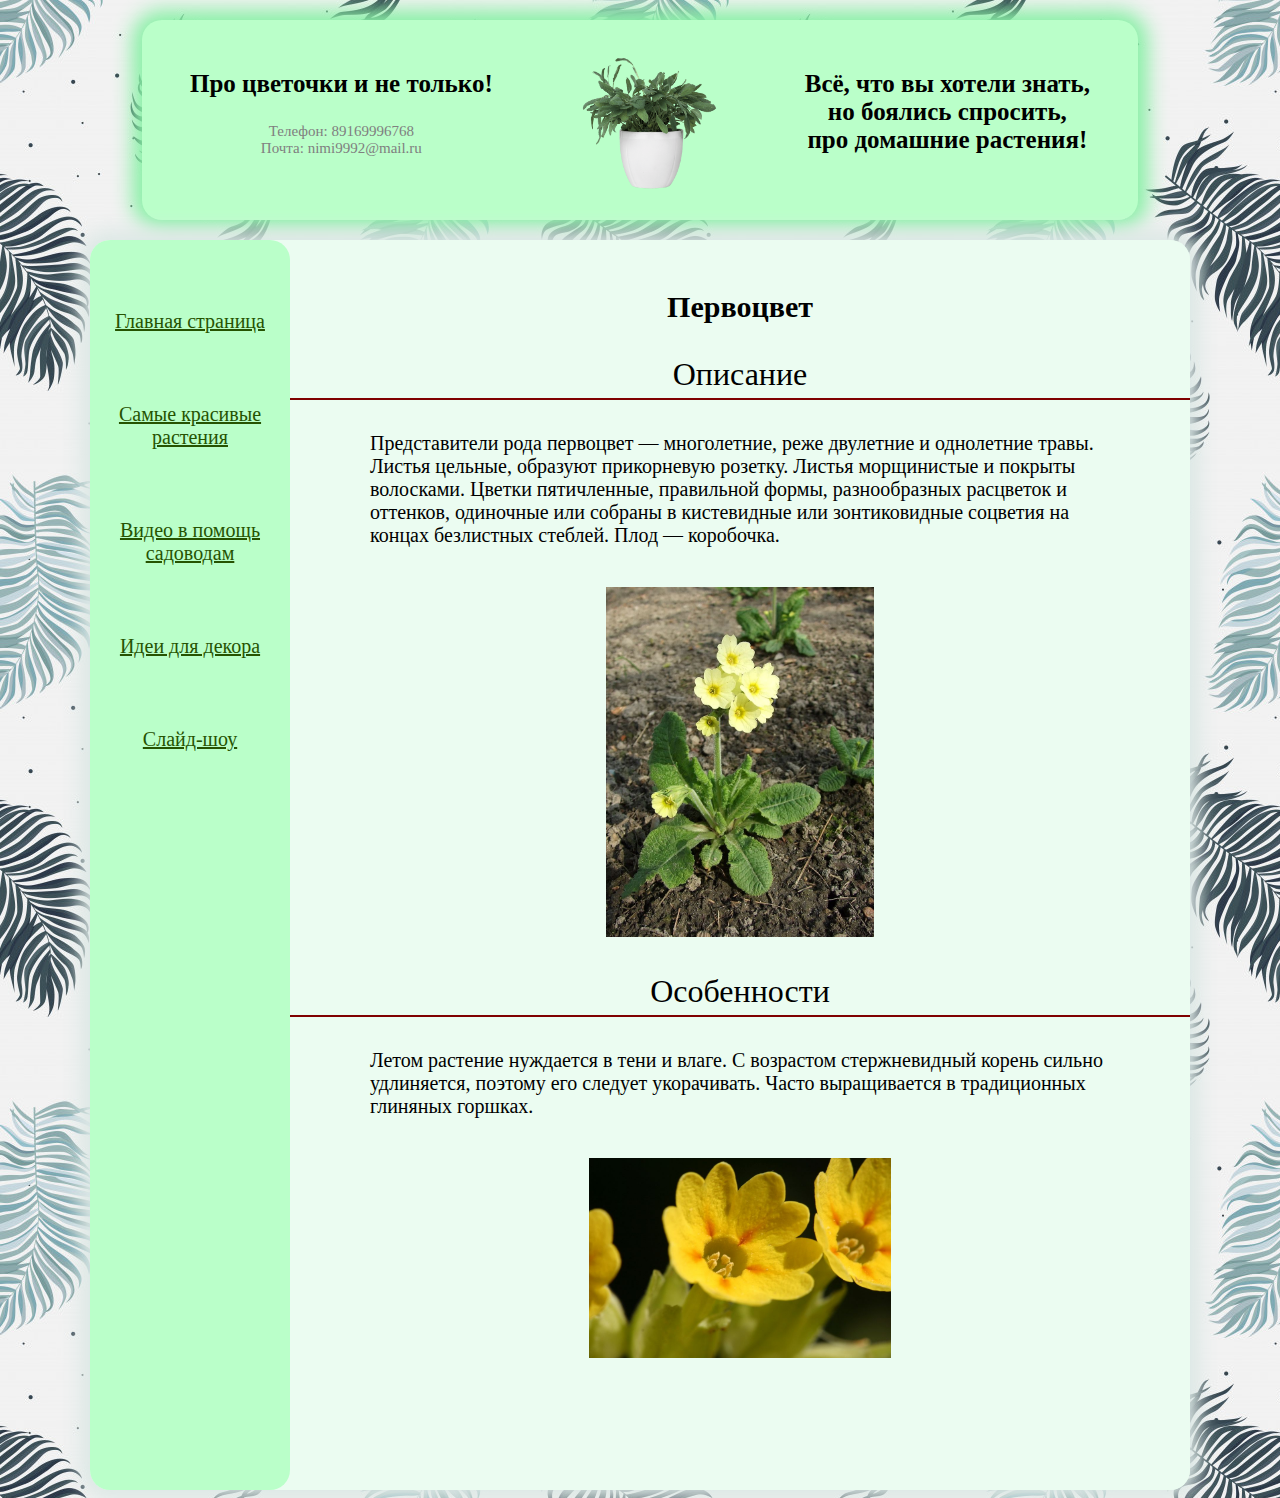
<file: Curse_adapt/Primula.html>
<!DOCTYPE html>
<html lang="en">
<head>
    <meta charset="UTF-8">
    <title>Plants</title>
    <link rel="icon" href="Favicon.jpg" type="image/jpg">
    <link rel="stylesheet" href="style.css">
    <style>
     body{
     background-image: url(background.jpg);
     }
     a:link {
     color: #265301;
     }
     a:visited {
     color: #437A16;
     }
     a:hover {
     background: #CDFEAA;
     }

    </style>
</head>
<body>
<div class="title">
    <div class="left">
        <p class="main_text">Про цветочки и не только!</p>
        <p class="small_text"> Телефон: 89169996768<br> Почта: nimi9992@mail.ru</p>
    </div>
    <img class="main_img" src="Цветки_в_горшке.png">
    <div class="right_text">Всё, что вы хотели знать,
        <br>но боялись спросить,
        <br> про домашние растения!
    </div>
</div>
<div class="second_primula">
    <div class="info_left_fuxia_primula">
        <p class="link">
            <a href="index.html">Главная страница</a>
        </p>
        <p class="link">
            <a href="list.html">Самые красивые растения</a>
        </p>
        <p class="link">
            <a href="video.html">Видео в помощь садоводам</a>
        </p>
        <p class="link">
            <a href="dekor.html">Идеи для декора</a>
        </p>
        <p class="link">
            <a href="show.html">Слайд-шоу</a>
        </p>
    </div>

    <div class="info_right_fuxia_primula">
        <p class="right_text_main">Первоцвет</p>
        <p class="flower_title">Описание</p>
        <p class="flower_text">Представители рода первоцвет — многолетние,
            реже двулетние и однолетние травы. Листья цельные, образуют
            прикорневую розетку. Листья морщинистые и покрыты волосками.
            Цветки пятичленные, правильной формы, разнообразных расцветок
            и оттенков, одиночные или собраны в кистевидные или
            зонтиковидные соцветия на концах безлистных стеблей.
            Плод — коробочка.</p>
        <img class="image_flower_big"src="Примула_2.jpg">
        <p class="flower_title">Особенности</p>
        <p class="flower_text">Летом растение нуждается в тени и влаге.
            С возрастом стержневидный корень сильно удлиняется,
            поэтому его следует укорачивать. Часто выращивается в
            традиционных глиняных горшках.</p>
        <img class="image_flower_small"src="Примула_1.jpg">
    </div>
</div>
</body>
</html>
</file>
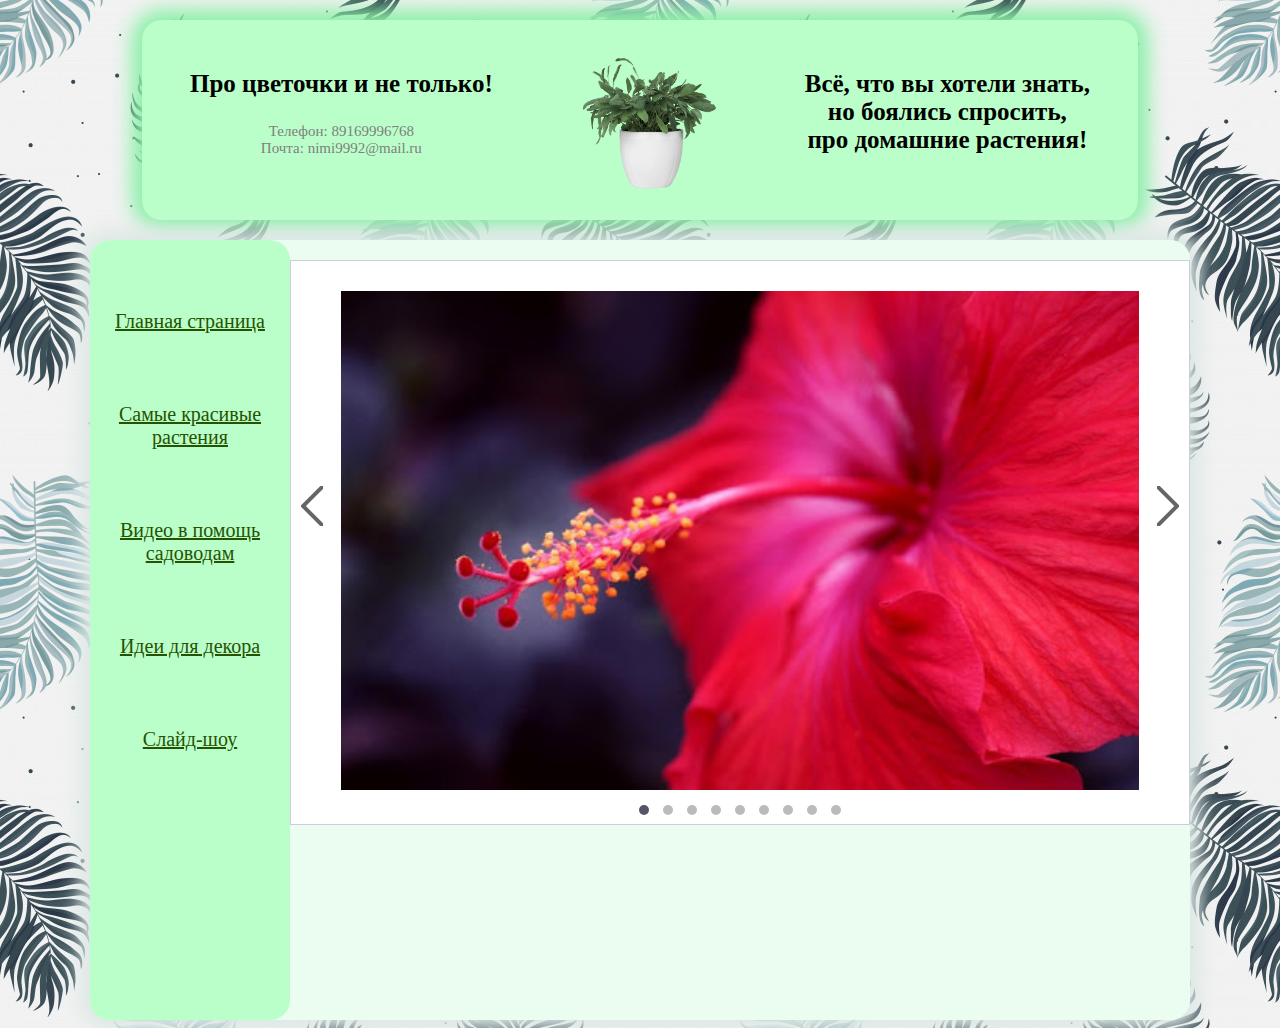
<file: Curse_adapt/show.html>
<!DOCTYPE html>
<html lang="en">
<head>
    <meta charset="UTF-8">
    <title>Plants</title>
    <link rel="icon" href="Favicon.jpg" type="image/jpg">
    <link rel="stylesheet" href="style.css">
    <link rel="stylesheet" type="text/css" href="slider-style.css">
    <style>
     body{
     background-image: url(background.jpg);
     }
     a:link {
     color: #265301;
     }
     a:visited {
     color: #437A16;
     }
     a:hover {
     background: #CDFEAA;
     }

    </style>
</head>
<body>
<div class="title">
    <div class="left">
        <p class="main_text">Про цветочки и не только!</p>
        <p class="small_text"> Телефон: 89169996768<br> Почта: nimi9992@mail.ru</p>
    </div>
    <img class="main_img" src="Цветки_в_горшке.png" alt="">
    <div class="right_text">Всё, что вы хотели знать,
        <br>но боялись спросить,
        <br> про домашние растения!
    </div>
</div>
<div class="second_show">
    <div class="info_left_show">
        <p class="link">
            <a href="index.html">Главная страница</a>
        </p>
        <p class="link">
            <a href="list.html">Самые красивые растения</a>
        </p>
        <p class="link">
            <a href="video.html">Видео в помощь садоводам</a>
        </p>
        <p class="link">
            <a href="dekor.html">Идеи для декора</a>
        </p>
        <p class="link">
            <a href="show.html">Слайд-шоу</a>
        </p>
    </div>

    <div class="info_right_show">
        <div class="sim-slider">
            <ul class="sim-slider-list">
                <li><img src="faceless.gif" alt="screen"></li> <!-- это экран -->
                <li class="sim-slider-element"><a href="Hibiscus.html"><img src="Гибискус_3.jpg" alt="0"></a></li>
                <li class="sim-slider-element"><img src="Агапантус_3.jpg" alt="1"></li>
                <li class="sim-slider-element"><img src="Бегония_3.jpg" alt="2"></li>
                <li class="sim-slider-element"><img src="Гортензия_3.jpg" alt="3"></li>
                <li class="sim-slider-element"><img src="Олеандр_3.png" alt="4"></li>
                <li class="sim-slider-element"><img src="Примула_3.jpg" alt="5"></li>
                <li class="sim-slider-element"><img src="Стрелиция_3.jpg" alt="6"></li>
                <li class="sim-slider-element"><img src="Фуксия_3.png" alt="7"></li>
                <li class="sim-slider-element"><img src="Цикламен_3.jpg" alt="8"></li>
            </ul>
            <div class="sim-slider-arrow-left"></div>
            <div class="sim-slider-arrow-right"></div>
            <div class="sim-slider-dots"></div>
        </div>

    </div>
    <script src="script.js"></script>
    <!-- вызов слайдера -->
    <script>new Sim()</script>
</div>
</body>
</html>
</file>
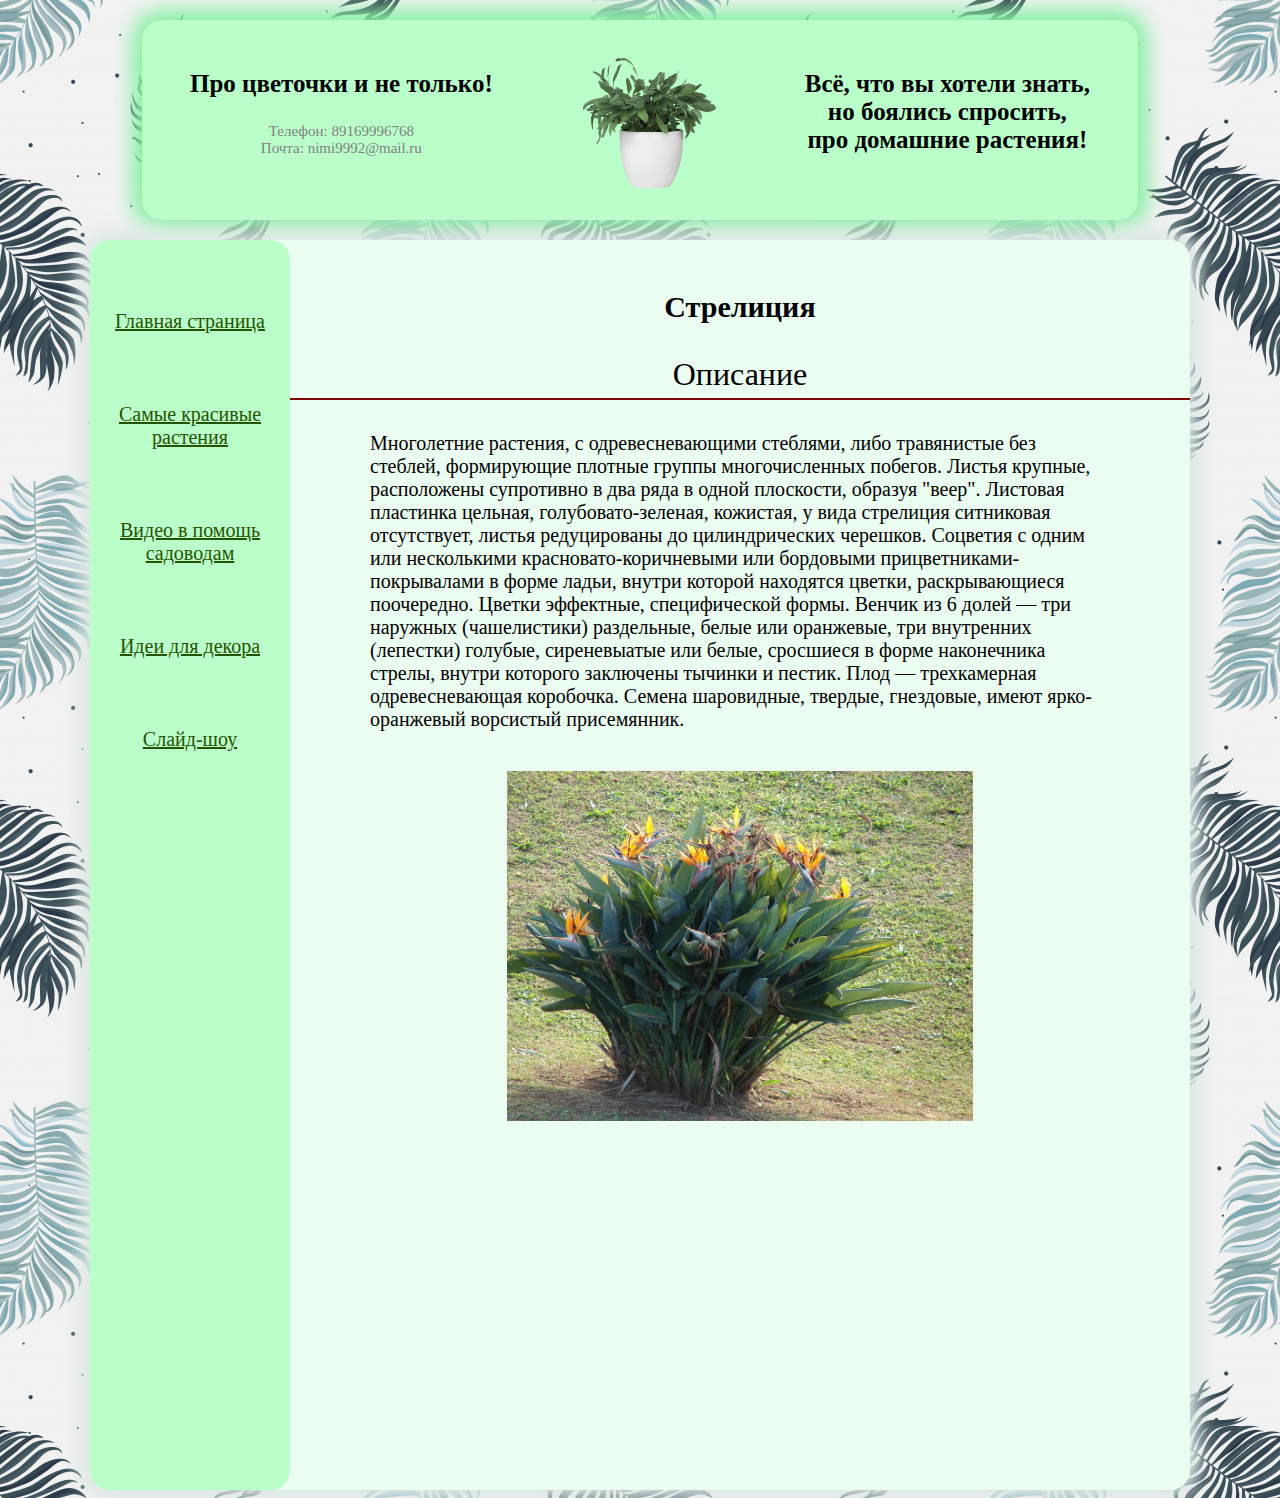
<file: Curse_adapt/Strelitzia.html>
<!DOCTYPE html>
<html lang="en">
<head>
    <meta charset="UTF-8">
    <title>Plants</title>
    <link rel="icon" href="Favicon.jpg" type="image/jpg">
    <link rel="stylesheet" href="style.css">
    <style>
     body{
     background-image: url(background.jpg);
     }
     a:link {
     color: #265301;
     }
     a:visited {
     color: #437A16;
     }
     a:hover {
     background: #CDFEAA;
     }

    </style>
</head>
<body>
<div class="title">
    <div class="left">
        <p class="main_text">Про цветочки и не только!</p>
        <p class="small_text"> Телефон: 89169996768<br> Почта: nimi9992@mail.ru</p>
    </div>
    <img class="main_img" src="Цветки_в_горшке.png">
    <div class="right_text">Всё, что вы хотели знать,
        <br>но боялись спросить,
        <br> про домашние растения!
    </div>
</div>
<div class="second_strelitzia">
    <div class="info_left_fuxia_strelitzia">
        <p class="link">
            <a href="index.html">Главная страница</a>
        </p>
        <p class="link">
            <a href="list.html">Самые красивые растения</a>
        </p>
        <p class="link">
            <a href="video.html">Видео в помощь садоводам</a>
        </p>
        <p class="link">
            <a href="dekor.html">Идеи для декора</a>
        </p>
        <p class="link">
            <a href="show.html">Слайд-шоу</a>
        </p>
    </div>

    <div class="info_right_fuxia_strelitzia">
        <p class="right_text_main">Стрелиция</p>
        <p class="flower_title">Описание</p>
        <p class="flower_text">Многолетние растения, с одревесневающими
            стеблями, либо травянистые без стеблей, формирующие плотные
            группы многочисленных побегов.
            Листья крупные, расположены супротивно в два ряда
            в одной плоскости, образуя "веер". Листовая пластинка цельная,
            голубовато-зеленая, кожистая, у вида стрелиция ситниковая
            отсутствует, листья редуцированы до цилиндрических черешков.
            Соцветия с одним или несколькими красновато-коричневыми или
            бордовыми прицветниками-покрывалами в форме ладьи, внутри
            которой находятся цветки, раскрывающиеся поочередно.
            Цветки эффектные, специфической формы. Венчик из 6 долей —
            три наружных (чашелистики) раздельные, белые или оранжевые,
            три внутренних (лепестки) голубые, сиреневыатые или белые,
            сросшиеся в форме наконечника стрелы, внутри которого заключены
            тычинки и пестик.
            Плод — трехкамерная одревесневающая коробочка.
            Семена шаровидные, твердые, гнездовые, имеют ярко-оранжевый
            ворсистый присемянник.</p>
        <img class="image_flower_big"src="Стрелиция_1.jpg">
    </div>
</div>
</body>
</html>
</file>
<file: Curse_adapt/style.css>
.title{
font-family: URW Chancery L, cursive;
text-align:center;
border-radius: 20px;
padding-left: 3em;
padding-right:3em;
margin-top: 20px;
margin-left: auto;
margin-right:auto;
width: 900px;
height: 200px;
background: #baffc9;
box-shadow: 0px 0px 20px 10px #89f0a6;
}
.title:hover{
transition: 3s;
box-shadow: 0px 0px 10px 20px #5afa57;
}
.main_text{
font-weight: bold;
font-size:25px;
margin-top: 50px;
}
.main_img{
margin-left:20px;
margin-top: 20px;
width: 150px;
height:150px;
}
.right_text{
float:right;
margin-left: 20px;
font-weight: bold;
font-size:25px;
margin-top: 50px;
vertical-align:top;
}
.small_text{
font-size: 15px;
color: grey;
}
.left{
float:left;
}
.info_left{
float:left;
border-radius: 20px;
width: 200px;
height: 780px;
background: #baffc9;
/*box-shadow: 0px 0px 20px 10px #dce8e5;*/
}
.info_left_show{
float:left;
border-radius: 20px;
width: 200px;
height: 780px;
background: #baffc9;
/*box-shadow: 0px 0px 20px 10px #dce8e5;*/
}
.info_right{
float:right;
border-radius: 20px;
width: 900px;
height: 780px;
background: #ebfcf1;
/*box-shadow: 0px 0px 20px 10px #dce8e5;*/
}
.info_right_show{
float:right;
border-radius: 20px;
width: 900px;
height: 780px;
background: #ebfcf1;
/*box-shadow: 0px 0px 20px 10px #dce8e5;*/
}
.second{
text-align:center;
border-radius: 20px;
margin-top: 20px;
margin-left: auto;
margin-right:auto;
width: 1100px;
height: 780px;
background: #ebfcf1;
box-shadow: 0px 0px 20px 10px #dce8e5;
}
.second_show{
text-align:center;
border-radius: 20px;
margin-top: 20px;
margin-left: auto;
margin-right:auto;
width: 1100px;
height: 780px;
background: #ebfcf1;
box-shadow: 0px 0px 20px 10px #dce8e5;
}
.second_begonia{
text-align:center;
border-radius: 20px;
margin-top: 20px;
margin-left: auto;
margin-right:auto;
width: 1100px;
height: 1250px;
background: #ebfcf1;
box-shadow: 0px 0px 20px 10px #dce8e5;
}
.second_primula{
text-align:center;
border-radius: 20px;
margin-top: 20px;
margin-left: auto;
margin-right:auto;
width: 1100px;
height: 1250px;
background: #ebfcf1;
box-shadow: 0px 0px 20px 10px #dce8e5;
}
.second_strelitzia{
text-align:center;
border-radius: 20px;
margin-top: 20px;
margin-left: auto;
margin-right:auto;
width: 1100px;
height: 1250px;
background: #ebfcf1;
box-shadow: 0px 0px 20px 10px #dce8e5;
}
.link{
font-size: 20px;
text-align: center;
margin-top: 70px;
color: #265301;

}
.photo {
background: #d9dabb;
width: 250px;
margin: 30px 50px 20px 50px;
padding: 10px 0;
text-align: center;
display: inline-block;
}
.photo img {
border: 2px solid #8b8e4b;
width:200px;
height:200px;
}
.photo p {
margin: 0;
}
.right_text_main{
font-size:30px;
font-weight: bold;
margin-top:50px;
}
.video{
weight:300px;
height:190px;
}
.right_text_video{
font-size:20px;
font-weight: bold;
margin-top:50px;
}
.block{
margin-left:40px;
margin-right:40px;
margin-top:30px;
display: inline-block;
}
.info_left_video{
 float:left;
 border-radius: 20px;
 width: 200px;
 height: 700px;
 background: #baffc9;
 /*box-shadow: 0px 0px 20px 10px #dce8e5;*/
 }
 .info_right_video{
 float:right;
 border-radius: 20px;
 width: 900px;
 height: 700px;
 background: #ebfcf1;
 /*box-shadow: 0px 0px 20px 10px #dce8e5;*/
 }
 .second_video{
 text-align:center;
 border-radius: 20px;
 margin-top: 20px;
 margin-left: auto;
 margin-right:auto;
 width: 1100px;
 height: 700px;
 background: #ebfcf1;
 box-shadow: 0px 0px 20px 10px #dce8e5;
 }

 .info_left_dekor{
 float:left;
 border-radius: 20px;
 width: 200px;
 height: 1500px;
 background: #baffc9;
 /*box-shadow: 0px 0px 20px 10px #dce8e5;*/
 }
 .info_left_dekor_hydrangea{
  float:left;
  border-radius: 20px;
  width: 200px;
  height: 1500px;
  background: #baffc9;
  /*box-shadow: 0px 0px 20px 10px #dce8e5;*/
  }
 .info_left_dekor_style{
  float:left;
  border-radius: 20px;
  width: 200px;
  height: 1500px;
  background: #baffc9;
  /*box-shadow: 0px 0px 20px 10px #dce8e5;*/
  }
 .info_right_dekor{
 float:right;
 border-radius: 20px;
 width: 900px;
 height: 1500px;
 background: #ebfcf1;
 /*box-shadow: 0px 0px 20px 10px #dce8e5;*/
 }
 .info_right_dekor_hydrangea{
  float:right;
  border-radius: 20px;
  width: 900px;
  height: 1500px;
  background: #ebfcf1;
  /*box-shadow: 0px 0px 20px 10px #dce8e5;*/
  }
 .info_right_dekor_style{
  float:right;
  border-radius: 20px;
  width: 900px;
  height: 1500px;
  background: #ebfcf1;
  /*box-shadow: 0px 0px 20px 10px #dce8e5;*/
  }
 .second_dekor{
 text-align:center;
 border-radius: 20px;
 margin-top: 20px;
 margin-left: auto;
 margin-right:auto;
 width: 1100px;
 height: 1500px;
 background: #ebfcf1;
 box-shadow: 0px 0px 20px 10px #dce8e5;
 }
 .second_dekor_hydrangea{
  text-align:center;
  border-radius: 20px;
  margin-top: 20px;
  margin-left: auto;
  margin-right:auto;
  width: 1100px;
  height: 1500px;
  background: #ebfcf1;
  box-shadow: 0px 0px 20px 10px #dce8e5;
  }
 .second_dekor_style{
  text-align:center;
  border-radius: 20px;
  margin-top: 20px;
  margin-left: auto;
  margin-right:auto;
  width: 1100px;
  height: 1500px;
  background: #ebfcf1;
  box-shadow: 0px 0px 20px 10px #dce8e5;
  }
 .right_text_dekor_main{
 text-align: center;
 font-size: 30px;
 margin-top:60px;
 font-family:Monotype Corsiva, cursive;
 }
 .photo_dekor {
 background: #d9dabb;
 width: 300px;
 height:350px;
 margin: 50px 25px 20px 25px;
 padding: 10px 0;
 text-align: center;
 display: inline-block;
 }
 .photo_dekor img {
 border: 2px solid #8b8e4b;
 width:250px;
 height:300px;
 }
 .photo_dekor p {
 margin-bottom: 40px;
 }
 .flower_title{
 font-size: 200%;
     border-bottom: 2px solid maroon;
     font-weight: normal;
     padding-bottom: 5px;
align:left;
 }
 .flower_text{
 text-align: left;
 font-size:20px;
 margin-left:80px;
 margin-right:80px;
 margin-bottom: 40px;
 }
 .image_flower{
 text-align:center;
 margin: 0 auto;
 }
 .info_left_fuxia_strelitzia{
      float:left;
      border-radius: 20px;
      width: 200px;
      height: 1250px;
      background: #baffc9;
      /*box-shadow: 0px 0px 20px 10px #dce8e5;*/
      }
      .info_right_fuxia_strelitzia{
      float:right;
      border-radius: 20px;
      width: 900px;
      height: 1250px;
      background: #ebfcf1;
      /*box-shadow: 0px 0px 20px 10px #dce8e5;*/
      }
 .info_left_fuxia{
     float:left;
     border-radius: 20px;
     width: 200px;
     height: 1250px;
     background: #baffc9;
     /*box-shadow: 0px 0px 20px 10px #dce8e5;*/
     }
     .info_left_fuxia_begonia{
          float:left;
          border-radius: 20px;
          width: 200px;
          height: 1250px;
          background: #baffc9;
          /*box-shadow: 0px 0px 20px 10px #dce8e5;*/
          }
     .info_right_fuxia{
     float:right;
     border-radius: 20px;
     width: 900px;
     height: 1250px;
     background: #ebfcf1;
     /*box-shadow: 0px 0px 20px 10px #dce8e5;*/
     }
     .info_right_fuxia_begonia{
          float:right;
          border-radius: 20px;
          width: 900px;
          height: 1250px;
          background: #ebfcf1;
          /*box-shadow: 0px 0px 20px 10px #dce8e5;*/
          }
     .info_left_fuxia_primula{
          float:left;
          border-radius: 20px;
          width: 200px;
          height: 1250px;
          background: #baffc9;
          /*box-shadow: 0px 0px 20px 10px #dce8e5;*/
          }
          .info_right_fuxia_primula{
          float:right;
          border-radius: 20px;
          width: 900px;
          height: 1250px;
          background: #ebfcf1;
          /*box-shadow: 0px 0px 20px 10px #dce8e5;*/
          }
     .second_fuxia{
     text-align:center;
     border-radius: 20px;
     margin-top: 20px;
     margin-left: auto;
     margin-right:auto;
     width: 1100px;
     height: 1250px;
     background: #ebfcf1;
     box-shadow: 0px 0px 20px 10px #dce8e5;
     }
     .info_left_list{
       float:left;
       border-radius: 20px;
       width: 200px;
       height: 1050px;
       background: #baffc9;
       /*box-shadow: 0px 0px 20px 10px #dce8e5;*/
       }
       .info_right_list{
       float:right;
       border-radius: 20px;
       width: 900px;
       height: 1050px;
       background: #ebfcf1;
       /*box-shadow: 0px 0px 20px 10px #dce8e5;*/
       }
       .second_list{
       text-align:center;
       border-radius: 20px;
       margin-top: 20px;
       margin-left: auto;
       margin-right:auto;
       width: 1100px;
       height: 1050px;
       background: #ebfcf1;
       box-shadow: 0px 0px 20px 10px #dce8e5;
       }
       .image_flower_big{
        text-align:center;
        margin: 0 auto;
        height:350px;
        weight:350px;
        }
        .image_flower_small{
        text-align:center;
        margin: 0 auto;
        height:200px;
        weight:200px;
        }
@media (max-width: 1129px) {
.info_left_video{
 float:left;
 border-radius: 20px;
 width: 200px;
 height: 1000px;
 background: #baffc9;
 /*box-shadow: 0px 0px 20px 10px #dce8e5;*/
 }
 .info_right_video{
 float:right;
 border-radius: 20px;
 width: 500px;
 height: 1000px;
 background: #ebfcf1;
 /*box-shadow: 0px 0px 20px 10px #dce8e5;*/
 }
 .second_video{
 text-align:center;
 border-radius: 20px;
 margin-top: 20px;
 margin-left: auto;
 margin-right:auto;
 width: 700px;
 height: 1000px;
 background: #ebfcf1;
 box-shadow: 0px 0px 20px 10px #dce8e5;
 }
.info_left_dekor_hydrangea{
 float:left;
 border-radius: 20px;
 width: 200px;
 height: 2200px;
 background: #baffc9;
 /*box-shadow: 0px 0px 20px 10px #dce8e5;*/
 }
 .info_left_dekor_style{
  float:left;
  border-radius: 20px;
  width: 200px;
  height: 2400px;
  background: #baffc9;
  /*box-shadow: 0px 0px 20px 10px #dce8e5;*/
  }
 .info_right_dekor{
 float:right;
 border-radius: 20px;
 width: 500px;
 height: 1800px;
 background: #ebfcf1;
 /*box-shadow: 0px 0px 20px 10px #dce8e5;*/
 }
 .info_left_dekor{
  float:left;
  border-radius: 20px;
  width: 200px;
  height: 1800px;
  background: #baffc9;
  /*box-shadow: 0px 0px 20px 10px #dce8e5;*/
  }
 .info_right_dekor_hydrangea{
  float:right;
  border-radius: 20px;
  width: 500px;
  height: 2200px;
  background: #ebfcf1;
  /*box-shadow: 0px 0px 20px 10px #dce8e5;*/
  }
 .info_right_dekor_style{
  float:right;
  border-radius: 20px;
  width: 500px;
  height: 2400px;
  background: #ebfcf1;
  /*box-shadow: 0px 0px 20px 10px #dce8e5;*/
  }
 .second_dekor{
 text-align:center;
 border-radius: 20px;
 margin-top: 20px;
 margin-left: auto;
 margin-right:auto;
 width: 700px;
 height: 1800px;
 background: #ebfcf1;
 box-shadow: 0px 0px 20px 10px #dce8e5;
 }
 .second_dekor_hydrangea{
  text-align:center;
  border-radius: 20px;
  margin-top: 20px;
  margin-left: auto;
  margin-right:auto;
  width: 700px;
  height: 2200px;
  background: #ebfcf1;
  box-shadow: 0px 0px 20px 10px #dce8e5;
  }
 .second_dekor_style{
  text-align:center;
  border-radius: 20px;
  margin-top: 20px;
  margin-left: auto;
  margin-right:auto;
  width: 700px;
  height: 2400px;
  background: #ebfcf1;
  box-shadow: 0px 0px 20px 10px #dce8e5;
  }
.info_left_fuxia_strelitzia{
     float:left;
     border-radius: 20px;
     width: 200px;
     height: 1750px;
     background: #baffc9;
     /*box-shadow: 0px 0px 20px 10px #dce8e5;*/
     }
     .info_right_fuxia_strelitzia{
     float:right;
     border-radius: 20px;
     width: 500px;
     height: 1750px;
     background: #ebfcf1;
     /*box-shadow: 0px 0px 20px 10px #dce8e5;*/
     }
     .info_left_fuxia_primula{
          float:left;
          border-radius: 20px;
          width: 200px;
          height: 1650px;
          background: #baffc9;
          /*box-shadow: 0px 0px 20px 10px #dce8e5;*/
          }
          .info_right_fuxia_primula{
          float:right;
          border-radius: 20px;
          width: 500px;
          height: 1650px;
          background: #ebfcf1;
          /*box-shadow: 0px 0px 20px 10px #dce8e5;*/
          }
.info_left_fuxia{
     float:left;
     border-radius: 20px;
     width: 200px;
     height: 1750px;
     background: #baffc9;
     /*box-shadow: 0px 0px 20px 10px #dce8e5;*/
     }
     .info_left_fuxia_begonia{
          float:left;
          border-radius: 20px;
          width: 200px;
          height: 1850px;
          background: #baffc9;
          /*box-shadow: 0px 0px 20px 10px #dce8e5;*/
          }
     .info_right_fuxia{
     float:right;
     border-radius: 20px;
     width: 500px;
     height: 1750px;
     background: #ebfcf1;
     /*box-shadow: 0px 0px 20px 10px #dce8e5;*/
     }
     .info_right_fuxia_begonia{
          float:right;
          border-radius: 20px;
          width: 500px;
          height: 1850px;
          background: #ebfcf1;
          /*box-shadow: 0px 0px 20px 10px #dce8e5;*/
          }
     .second_fuxia{
     text-align:center;
     border-radius: 20px;
     margin-top: 20px;
     margin-left: auto;
     margin-right:auto;
     width: 700px;
     height: 1750px;
     background: #ebfcf1;
     box-shadow: 0px 0px 20px 10px #dce8e5;
     }
.info_left_list{
       float:left;
       border-radius: 20px;
       width: 200px;
       height: 1750px;
       background: #baffc9;
       /*box-shadow: 0px 0px 20px 10px #dce8e5;*/
       }
       .info_right_list{
       float:right;
       border-radius: 20px;
       width: 500px;
       height: 1750px;
       background: #ebfcf1;
       /*box-shadow: 0px 0px 20px 10px #dce8e5;*/
       }
       .second_list{
       text-align:center;
       border-radius: 20px;
       margin-top: 20px;
       margin-left: auto;
       margin-right:auto;
       width: 700px;
       height: 1750px;
       background: #ebfcf1;
       box-shadow: 0px 0px 20px 10px #dce8e5;
       }
.info_right{
float:right;
border-radius: 20px;
width: 500px;
height: 1480px;
background: #ebfcf1;
/*box-shadow: 0px 0px 20px 10px #dce8e5;*/
}
.info_right_show{
float:right;
border-radius: 20px;
width: 500px;
height: 600px;
background: #ebfcf1;
/*box-shadow: 0px 0px 20px 10px #dce8e5;*/
}
.second{
 text-align:center;
 border-radius: 20px;
 margin-top: 20px;
 margin-left: auto;
 margin-right:auto;
 width: 700px;
 height: 1480px;
 background: #ebfcf1;
 box-shadow: 0px 0px 20px 10px #dce8e5;
 }
 .second_show{
  text-align:center;
  border-radius: 20px;
  margin-top: 20px;
  margin-left: auto;
  margin-right:auto;
  width: 700px;
  height: 600px;
  background: #ebfcf1;
  box-shadow: 0px 0px 20px 10px #dce8e5;
  }
 .second_begonia{
  text-align:center;
  border-radius: 20px;
  margin-top: 20px;
  margin-left: auto;
  margin-right:auto;
  width: 700px;
  height: 1850px;
  background: #ebfcf1;
  box-shadow: 0px 0px 20px 10px #dce8e5;
  }
 .second_primula{
  text-align:center;
  border-radius: 20px;
  margin-top: 20px;
  margin-left: auto;
  margin-right:auto;
  width: 700px;
  height: 1650px;
  background: #ebfcf1;
  box-shadow: 0px 0px 20px 10px #dce8e5;
  }
 .second_strelitzia{
 text-align:center;
 border-radius: 20px;
 margin-top: 20px;
 margin-left: auto;
 margin-right:auto;
 width: 700px;
 height: 1750px;
 background: #ebfcf1;
 box-shadow: 0px 0px 20px 10px #dce8e5;
 }
.info_left{
float:left;
border-radius: 20px;
width: 200px;
height: 1480px;
background: #baffc9;
/*box-shadow: 0px 0px 20px 10px #dce8e5;*/
}
.info_left_show{
float:left;
border-radius: 20px;
width: 200px;
height: 600px;
background: #baffc9;
/*box-shadow: 0px 0px 20px 10px #dce8e5;*/
}
}
@media (max-width: 1029px) {
.title{
font-family: URW Chancery L, cursive;
text-align:center;
border-radius: 20px;
padding-left: 3em;
padding-right:3em;
margin-top: 20px;
margin-left: auto;
margin-right:auto;
width: 280px;
height: 700px;
background: #baffc9;
box-shadow: 0px 0px 20px 10px #89f0a6;
}
}
@media (max-width: 729px){
.photo_dekor {
 background: #d9dabb;
 width: 200px;
 height:260px;
 margin: 50px 25px 20px 25px;
 padding: 10px 0;
 text-align: center;
 display: inline-block;
 }
 .photo_dekor img {
 border: 2px solid #8b8e4b;
 width:170px;
 height:240px;
 }
 .photo_dekor p {
 margin-bottom: 40px;
 }
.info_left_dekor{
 float:left;
 border-radius: 20px;
 width: 200px;
 height: 3500px;
 background: #baffc9;
 /*box-shadow: 0px 0px 20px 10px #dce8e5;*/
 }
 .info_left_dekor_hydrangea{
  float:left;
  border-radius: 20px;
  width: 200px;
  height: 5300px;
  background: #baffc9;
  /*box-shadow: 0px 0px 20px 10px #dce8e5;*/
  }

 .info_right_dekor{
 float:right;
 border-radius: 20px;
 width: 250px;
 height: 3500px;
 background: #ebfcf1;
 /*box-shadow: 0px 0px 20px 10px #dce8e5;*/
 }
 .info_right_dekor_hydrangea{
  float:right;
  border-radius: 20px;
  width: 250px;
  height: 5300px;
  background: #ebfcf1;
  /*box-shadow: 0px 0px 20px 10px #dce8e5;*/
  }
 .info_left_dekor_style{
  float:left;
  border-radius: 20px;
  width: 200px;
  height: 2300px;
  background: #baffc9;
  /*box-shadow: 0px 0px 20px 10px #dce8e5;*/
  }
  .info_right_dekor_style{
  float:right;
  border-radius: 20px;
  width: 250px;
  height: 2300px;
  background: #ebfcf1;
  /*box-shadow: 0px 0px 20px 10px #dce8e5;*/
  }
 .second_dekor{
 text-align:center;
 border-radius: 20px;
 margin-top: 20px;
 margin-left: auto;
 margin-right:auto;
 width: 450px;
 height: 3500px;
 background: #ebfcf1;
 box-shadow: 0px 0px 20px 10px #dce8e5;
 }
 .second_dekor_hydrangea{
  text-align:center;
  border-radius: 20px;
  margin-top: 20px;
  margin-left: auto;
  margin-right:auto;
  width: 450px;
  height: 5300px;
  background: #ebfcf1;
  box-shadow: 0px 0px 20px 10px #dce8e5;
  }
 .second_dekor_style{
  text-align:center;
  border-radius: 20px;
  margin-top: 20px;
  margin-left: auto;
  margin-right:auto;
  width: 450px;
  height: 2300px;
  background: #ebfcf1;
  box-shadow: 0px 0px 20px 10px #dce8e5;
  }
.image_flower_big{
        text-align:center;
        margin: 0 auto;
        height:90px;
        weight:90px;
        }
.image_flower{
 text-align:center;
 margin: 0 auto;
 weight:80px;
 height:80px;
 }
 .image_flower_small{
         text-align:center;
         margin: 0 auto;
         height:90px;
         weight:90px;
         }
.flower_text{
 text-align: left;
 font-size:20px;
 margin-bottom: 40px;
 }
 .info_left_fuxia_primula{
      float:left;
      border-radius: 20px;
      width: 200px;
      height: 2000px;
      background: #baffc9;
      /*box-shadow: 0px 0px 20px 10px #dce8e5;*/
      }
      .info_right_fuxia_primula{
      float:right;
      border-radius: 20px;
      width: 250px;
      height: 2000px;
      background: #ebfcf1;
      /*box-shadow: 0px 0px 20px 10px #dce8e5;*/
      }
.info_left_fuxia{
     float:left;
     border-radius: 20px;
     width: 200px;
     height: 4000px;
     background: #baffc9;
     /*box-shadow: 0px 0px 20px 10px #dce8e5;*/
     }
     .info_left_fuxia_begonia{
          float:left;
          border-radius: 20px;
          width: 200px;
          height: 4500px;
          background: #baffc9;
          /*box-shadow: 0px 0px 20px 10px #dce8e5;*/
          }
     .info_right_fuxia{
     float:right;
     border-radius: 20px;
     width: 250px;
     height: 4000px;
     background: #ebfcf1;
     /*box-shadow: 0px 0px 20px 10px #dce8e5;*/
     }
     .info_right_fuxia_begonia{
          float:right;
          border-radius: 20px;
          width: 250px;
          height: 4500px;
          background: #ebfcf1;
          /*box-shadow: 0px 0px 20px 10px #dce8e5;*/
          }
     .second_fuxia{
     text-align:center;
     border-radius: 20px;
     margin-top: 20px;
     margin-left: auto;
     margin-right:auto;
     width: 450px;
     height: 4000px;
     background: #ebfcf1;
     box-shadow: 0px 0px 20px 10px #dce8e5;
     }
.info_left_fuxia_strelitzia{
          float:left;
          border-radius: 20px;
          width: 200px;
          height: 2600px;
          background: #baffc9;
          /*box-shadow: 0px 0px 20px 10px #dce8e5;*/
          }
.info_right_fuxia_strelitzia{
          float:right;
          border-radius: 20px;
          width: 250px;
          height: 2600px;
          background: #ebfcf1;
          /*box-shadow: 0px 0px 20px 10px #dce8e5;*/
          }
.info_left_list{
       float:left;
       border-radius: 20px;
       width: 200px;
       height: 1550px;
       background: #baffc9;
       /*box-shadow: 0px 0px 20px 10px #dce8e5;*/
       }
       .info_right_list{
       float:right;
       border-radius: 20px;
       width: 250px;
       height: 1550px;
       background: #ebfcf1;
       /*box-shadow: 0px 0px 20px 10px #dce8e5;*/
       }
       .second_list{
       text-align:center;
       border-radius: 20px;
       margin-top: 20px;
       margin-left: auto;
       margin-right:auto;
       width: 450px;
       height: 1550px;
       background: #ebfcf1;
       box-shadow: 0px 0px 20px 10px #dce8e5;
       }
.info_right{
float:right;
border-radius: 20px;
width: 250px;
height: 1480px;
background: #ebfcf1;
/*box-shadow: 0px 0px 20px 10px #dce8e5;*/
}
.info_right_show{
float:right;
border-radius: 20px;
width: 250px;
height: 600px;
background: #ebfcf1;
/*box-shadow: 0px 0px 20px 10px #dce8e5;*/
}
.second{
text-align:center;
border-radius: 20px;
margin-top: 20px;
margin-left: auto;
margin-right:auto;
width: 450px;
height: 1480px;
background: #ebfcf1;
box-shadow: 0px 0px 20px 10px #dce8e5;
}
.second_show{
text-align:center;
border-radius: 20px;
margin-top: 20px;
margin-left: auto;
margin-right:auto;
width: 450px;
height: 600px;
background: #ebfcf1;
box-shadow: 0px 0px 20px 10px #dce8e5;
}
.second_begonia{
text-align:center;
border-radius: 20px;
margin-top: 20px;
margin-left: auto;
margin-right:auto;
width: 450px;
height: 4500px;
background: #ebfcf1;
box-shadow: 0px 0px 20px 10px #dce8e5;
}
.second_primula{
text-align:center;
border-radius: 20px;
margin-top: 20px;
margin-left: auto;
margin-right:auto;
width: 450px;
height: 2000px;
background: #ebfcf1;
box-shadow: 0px 0px 20px 10px #dce8e5;
}
.second_strelitzia{
text-align:center;
border-radius: 20px;
margin-top: 20px;
margin-left: auto;
margin-right:auto;
width: 450px;
height: 2600px;
background: #ebfcf1;
box-shadow: 0px 0px 20px 10px #dce8e5;
}
.info_left{
float:left;
border-radius: 20px;
width: 200px;
height: 1480px;
background: #baffc9;
/*box-shadow: 0px 0px 20px 10px #dce8e5;*/
}
.info_left_show{
float:left;
border-radius: 20px;
width: 200px;
height: 600px;
background: #baffc9;
/*box-shadow: 0px 0px 20px 10px #dce8e5;*/
}
.photo {
background: #d9dabb;
width: 200px;
margin: 30px 10px 20px 10px;
padding: 10px 0;
text-align: center;
display: inline-block;
}
.photo img {
border: 2px solid #8b8e4b;
width:150px;
height:150px;
}
.photo p {
margin: 0;
}
.info_left_video{
 float:left;
 border-radius: 20px;
 width: 200px;
 height: 800px;
 background: #baffc9;
 /*box-shadow: 0px 0px 20px 10px #dce8e5;*/
 }
 .info_right_video{
 float:right;
 border-radius: 20px;
 width: 250px;
 height: 800px;
 background: #ebfcf1;
 /*box-shadow: 0px 0px 20px 10px #dce8e5;*/
 }
 .second_video{
 text-align:center;
 border-radius: 20px;
 margin-top: 20px;
 margin-left: auto;
 margin-right:auto;
 width: 450px;
 height: 800px;
 background: #ebfcf1;
 box-shadow: 0px 0px 20px 10px #dce8e5;
 }
 .video{
 weight:240px;
 height:100px;
 }
}
</file>
<file: Curse_adapt/slider-style.css>
img {
  width: 100%; !important;
}

.sim-slider {
  max-width: 1000px;
  min-width: 100px;
  margin: 20px auto;
  padding: 30px 50px;
  border: 1px solid #ccd;
  background-color: white;
}

/* General styles */
.sim-slider {
  position: relative;
}

.sim-slider-list {
  margin: 0;
  padding: 0;
  list-style-type: none;
  position: relative;
}

.sim-slider-element {
  width: 100%;
  transition: opacity 1s ease-in;
  opacity: 0;
  position: absolute;
  z-index: 2;
  left: 0;
  top: 0;
  display: block;
}

/* Navigation item styles */
div.sim-slider-arrow-left,
div.sim-slider-arrow-right {
  width: 22px;
  height: 40px;
  position: absolute;
  cursor: pointer;
  opacity: 0.6;
  z-index: 4;
}

div.sim-slider-arrow-left {
  left: 10px;
  top: 40%;
  display: block;
  background: url("arrow-left.png") no-repeat;
}

div.sim-slider-arrow-right {
  right: 10px;
  top: 40%;
  display: block;
  background: url("arrow-right.png") no-repeat;
}

div.sim-slider-arrow-left:hover {
  opacity: 1.0;
}

div.sim-slider-arrow-right:hover {
  opacity: 1.0;
}

div.sim-slider-dots {
  width: 100%;
  height: auto;
  position: absolute;
  left: 0;
  bottom: 0;
  z-index: 3;
  text-align: center;
}

span.sim-dot {
  width: 10px;
  height: 10px;
  margin: 5px 7px;
  padding: 0;
  display: inline-block;
  background-color: #BBB;
  border-radius: 5px;
  cursor: pointer;
}
</file>
